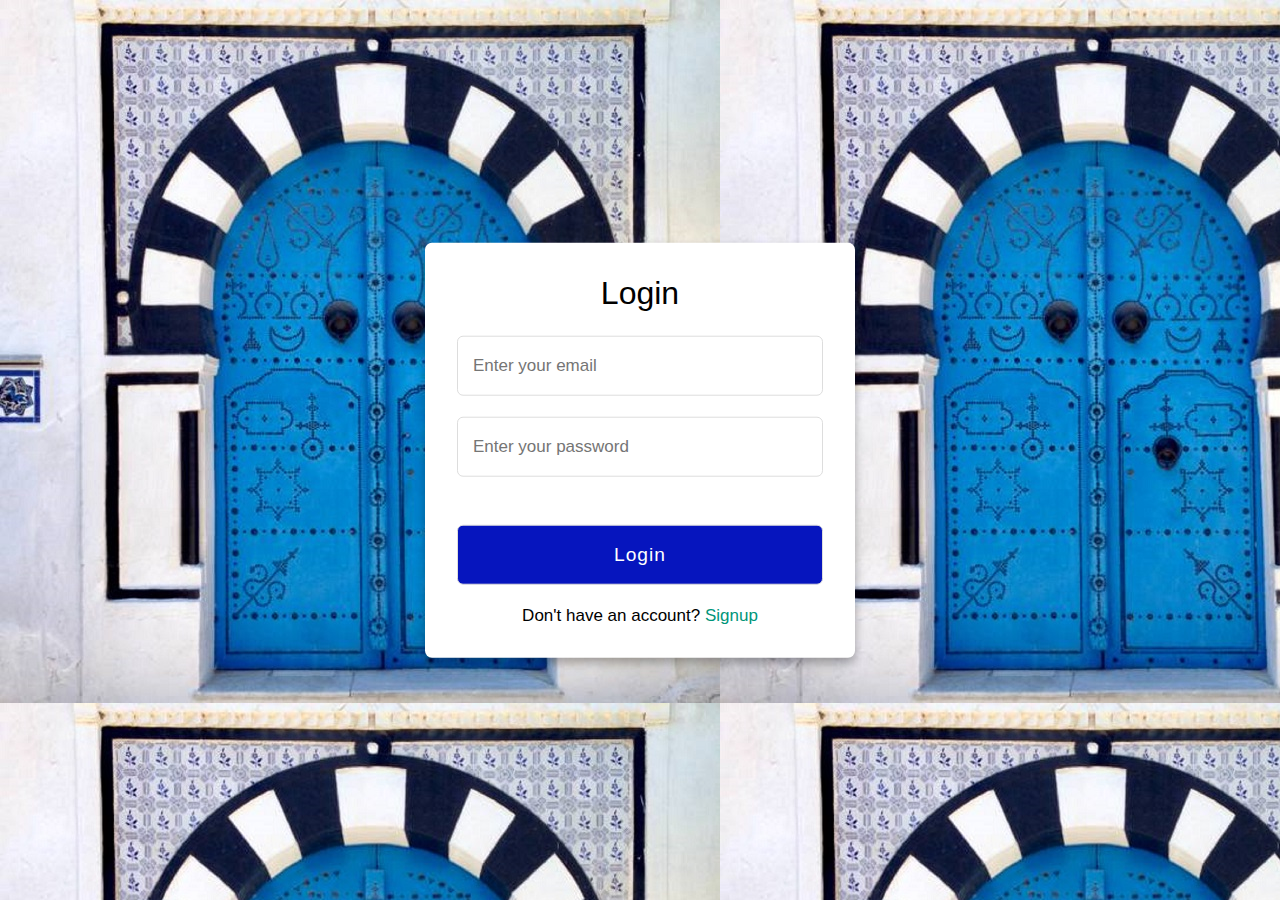
<file: index.html>
<!DOCTYPE html>

<html lang="en">
<head>
  <meta charset="UTF-8">
  <meta name="viewport" content="width=device-width, initial-scale=1.0">

  <title>No sleep</title>
  <link rel="stylesheet" href="/style.css">
  
</head>
<body>
  <div class="container">
    
    <input type="checkbox" id="check" required="">
    <div class="login form">
      <header>Login</header>
      <form action="#">
        <label for="emailSign">
        <input id="emailSign" type="text" placeholder="Enter your email" required="">
        </label>
        <label for="passwordSign">
        <input id="passwordSign" type="password" placeholder="Enter your password" required="">
      </label>
        <input type="button" class="button" id="btn2" value="Login">
      </form>
      <div class="signup">
        <span class="signup">Don't have an account?
         <label for="check">Signup</label>
        </span>
      </div>
    </div>
    <div class="registration form">
      <header>Signup</header>
      <form action="#">
        <label for="CreateEmail" >
        <input type="text" id="CreateEmail" placeholder="Enter your email" required="">
      </label>
      <label for="NewPass">
        <input type="password" id="NewPass" placeholder="Create a password" required="">
      </label>
      <label for="ConfirmPass">
        <input type="password"  id="ConfirmPass" placeholder="Confirm your password" required="">
      </label>
        <input type="button" class="button" id="btn1" value="Signup">
      </form>
      <div class="signup">
        <span class="signup">Already have an account?
         <label for="check">Login</label>
        </span>
      </div>
    </div>
  </div>
  <script src="main.js"></script>
</body>
</html>
</file>
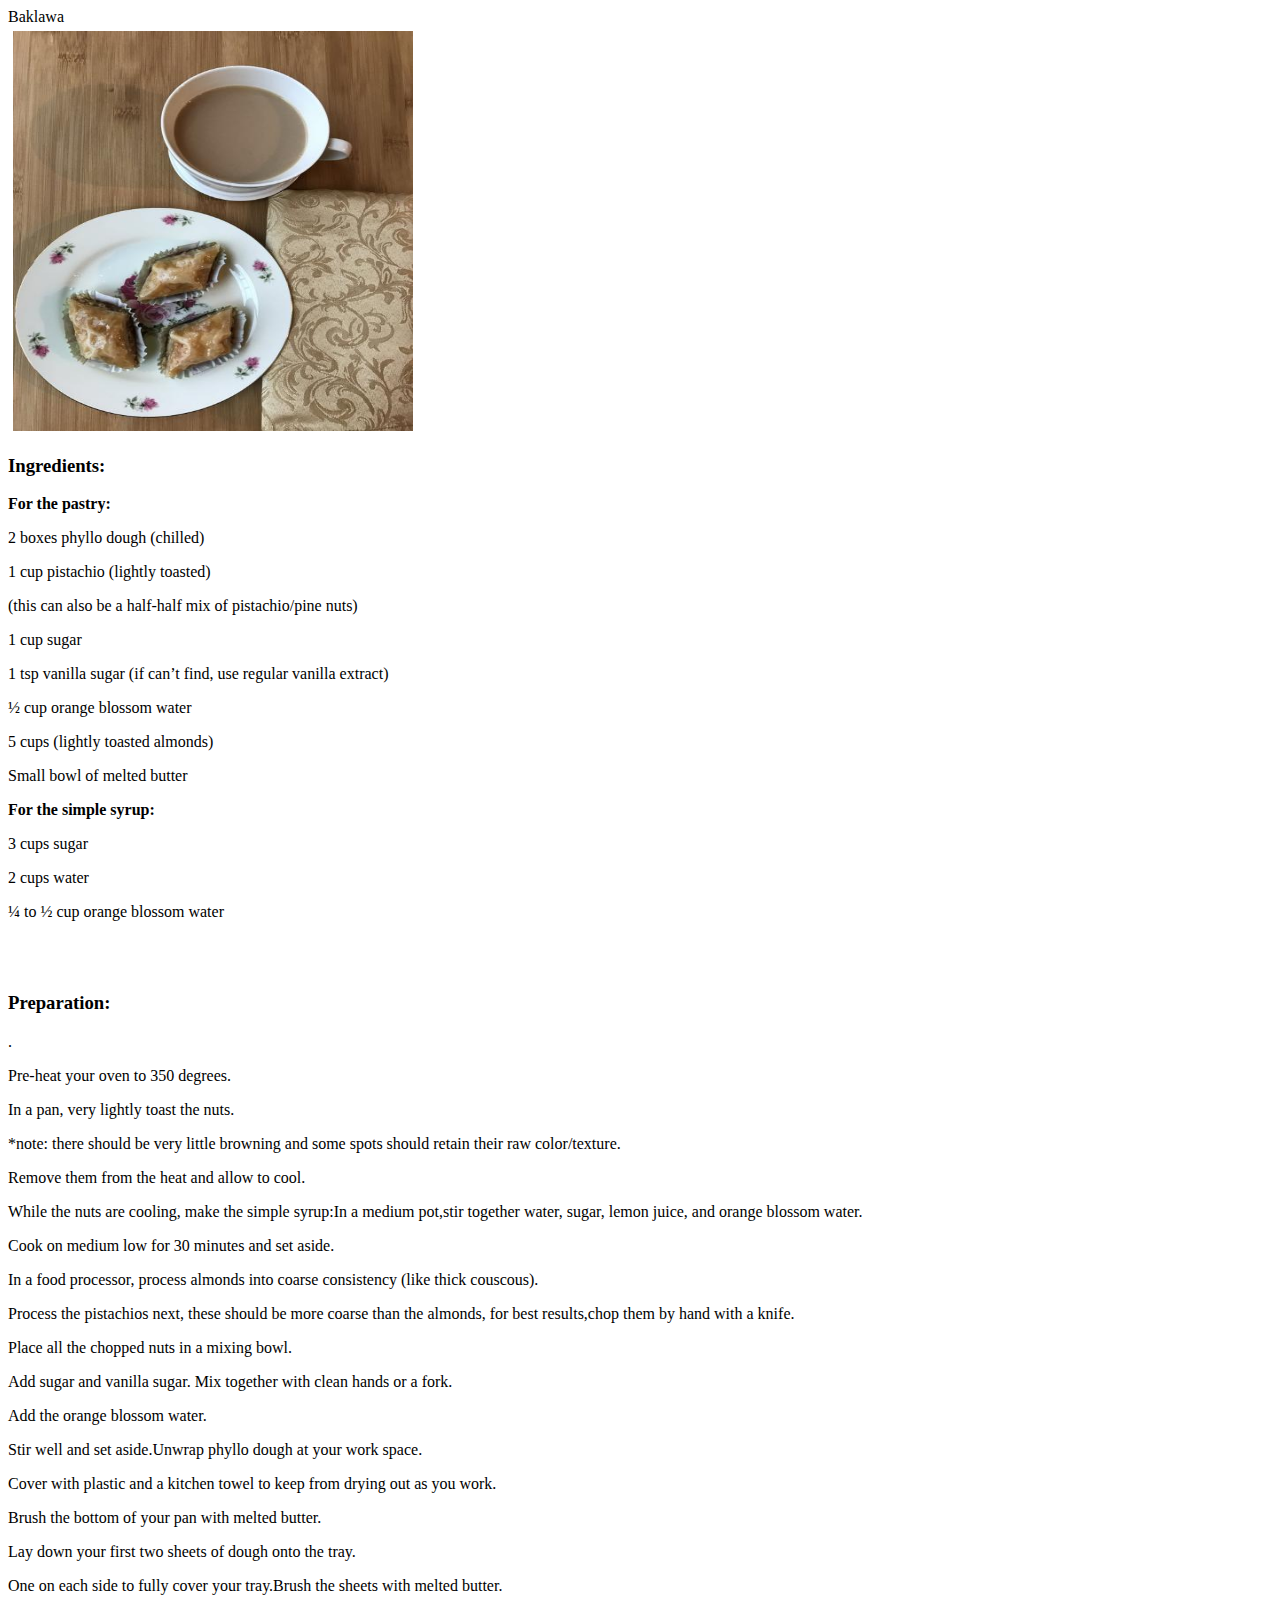
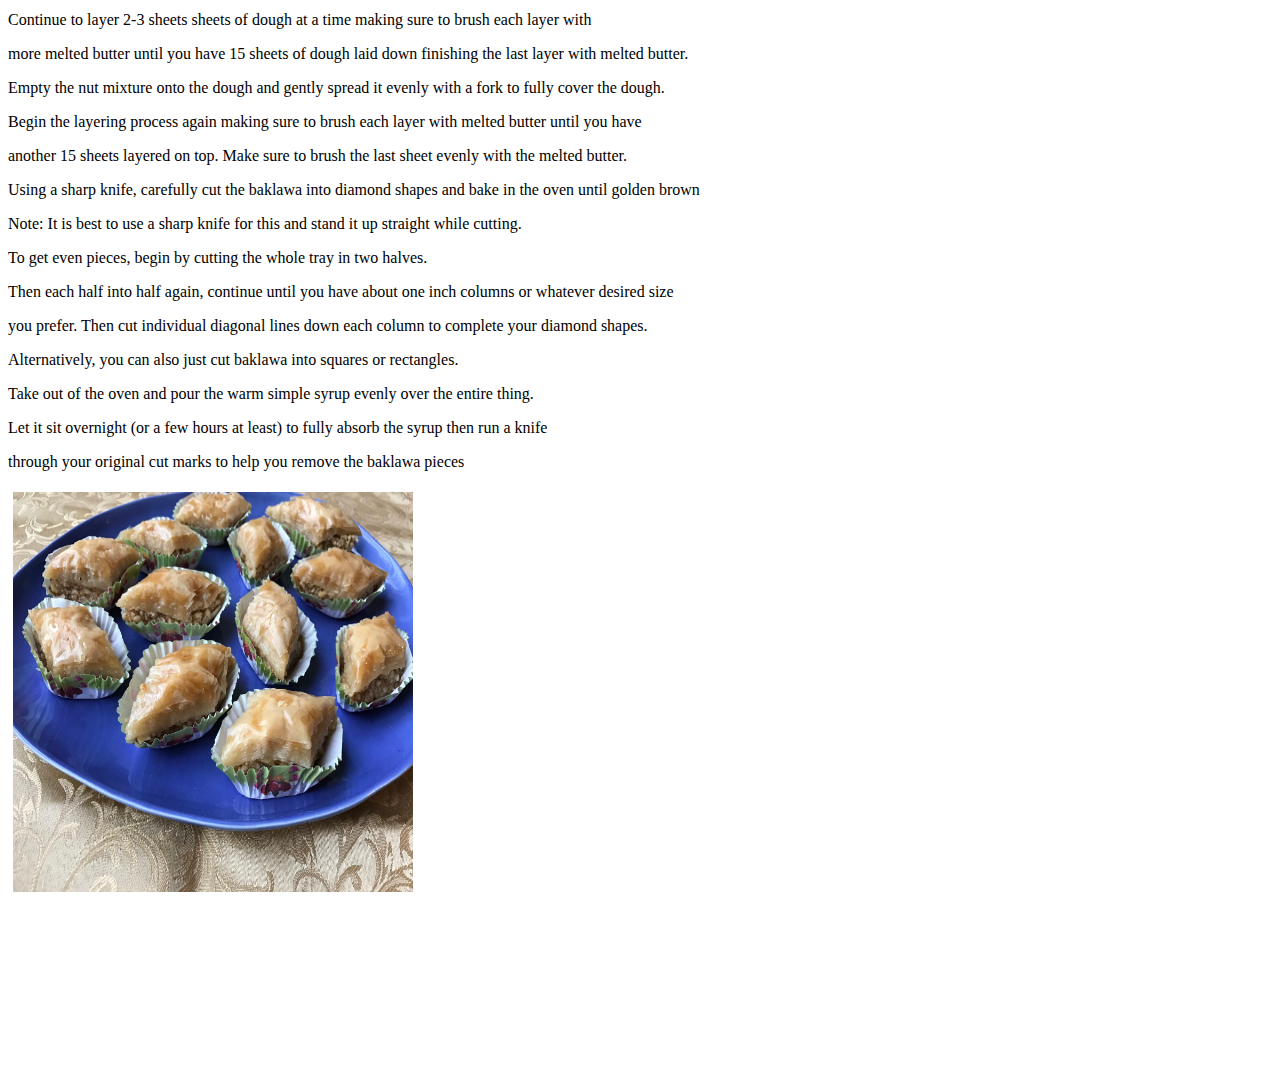
<file: BaklawaHTML.html>
<!DOCTYPE html>
<html lang="en">
<head>
    <meta charset="UTF-8">
    <meta name="Rahma" content="Tunisian Food Recepies">
    <meta name="description" content="Tunisian Food Recepies in English with videos">
    <link rel="stylesheet" href="tounsi.css">

    <title>Baklawa Space</title>
</head>
<body id="insideWindows">
    <div id="recipe-container">
        <div id="Recepie">Baklawa</div>
        <img src="/photo/baklawa.jpeg" alt="baklawa">
        <h3>Ingredients:</h3>
        <p><b>For the pastry:</b></p>
        <p>2 boxes phyllo dough (chilled)</p>
        <p>1 cup pistachio (lightly toasted)</p>
        <p>(this can also be a half-half mix of pistachio/pine nuts)</p>
        <p>1 cup sugar</p>
        <p>1 tsp vanilla sugar (if can’t find, use regular vanilla extract)</p>
        <p>½ cup orange blossom water</p>
        <p>5 cups (lightly toasted almonds)</p>
        <p>Small bowl of melted butter</p>
        <p><b>For the simple syrup:</b></p>
        <p>3 cups sugar</p>
        <p>2 cups water</p>
        <p>¼ to ½  cup orange blossom water</p>
           <br>
           <br>
        <h3>Preparation:</h3>
       .  
        <p>Pre-heat your oven to 350 degrees.</p>
        <p>In a pan, very lightly toast the nuts.</p>
        <p>*note: there should be very little browning and some spots should retain their raw color/texture.</p>
        <p>Remove them from the heat and allow to cool.</p>
        <p>While the nuts are cooling, make the simple syrup:In a medium pot,stir together water, sugar, lemon juice, and orange blossom water.</p>
        <p>Cook on medium low for 30 minutes and set aside.</p>
        <p>In a food processor, process almonds into coarse consistency (like thick couscous).</p>
        <p>Process the pistachios next, these should be more coarse than the almonds, for best results,chop them by hand with a knife.</p>
        <p>Place all the chopped nuts in a mixing bowl.</p>
        <p>Add sugar and vanilla sugar. Mix together with clean hands or a fork.</p>
        <p>Add the orange blossom water.</p>
        <p>Stir well and set aside.Unwrap phyllo dough at your work space.</p>
        <p>Cover with plastic and a kitchen towel to keep from drying out as you work.</p>
        <p>Brush the bottom of your pan with melted butter.</p>
        <p>Lay down your first two sheets of dough onto the tray.</p>
        <p>One on each side to fully cover your tray.Brush the sheets with melted butter.</p>
        <p>Continue to layer 2-3 sheets sheets of dough at a time making sure to brush each layer with</p>
        <p>more melted butter until you have 15 sheets of dough laid down finishing the last layer with melted butter.</p>
        <p>Empty the nut mixture onto the dough and gently spread it evenly with a fork to fully cover the dough.</p>
        <p>Begin the layering process again making sure to brush each layer with melted butter until you have</p>
        <p>another 15 sheets layered on top. Make sure to brush the last sheet evenly with the melted butter.</p>
        <p>Using a sharp knife, carefully cut the baklawa into diamond shapes and bake in the oven until golden brown</p>
        <p>Note: It is best to use a sharp knife for this and stand it up straight while cutting.</p>
        <p>To get even pieces, begin by cutting the whole tray in two halves.</p>
        <p>Then each half into half again, continue until you have about one inch columns or whatever desired size</p>
        <p> you prefer. Then cut individual diagonal lines down each column to complete your diamond shapes.</p>
        <p>Alternatively, you can also just cut baklawa into squares or rectangles.</p>
        <p>Take out of the oven and pour the warm simple syrup evenly over the entire thing.</p>
        <p>Let it sit overnight (or a few hours at least) to fully absorb the syrup then run a knife</p>
        <p>through your original cut marks to help you remove the baklawa pieces</p>
        <img src="/photo/baklawa2.jpeg" alt="baklawa">
        <br>
        <video src="https://youtu.be/lOCmVDW-6fw"></video>
        </div>

        </div>
    </div>
<script
src="https://code.jquery.com/jquery-3.7.1.js"
></script>
<script src="CuisineJS.js"></script>
</body>
</html>
</file>
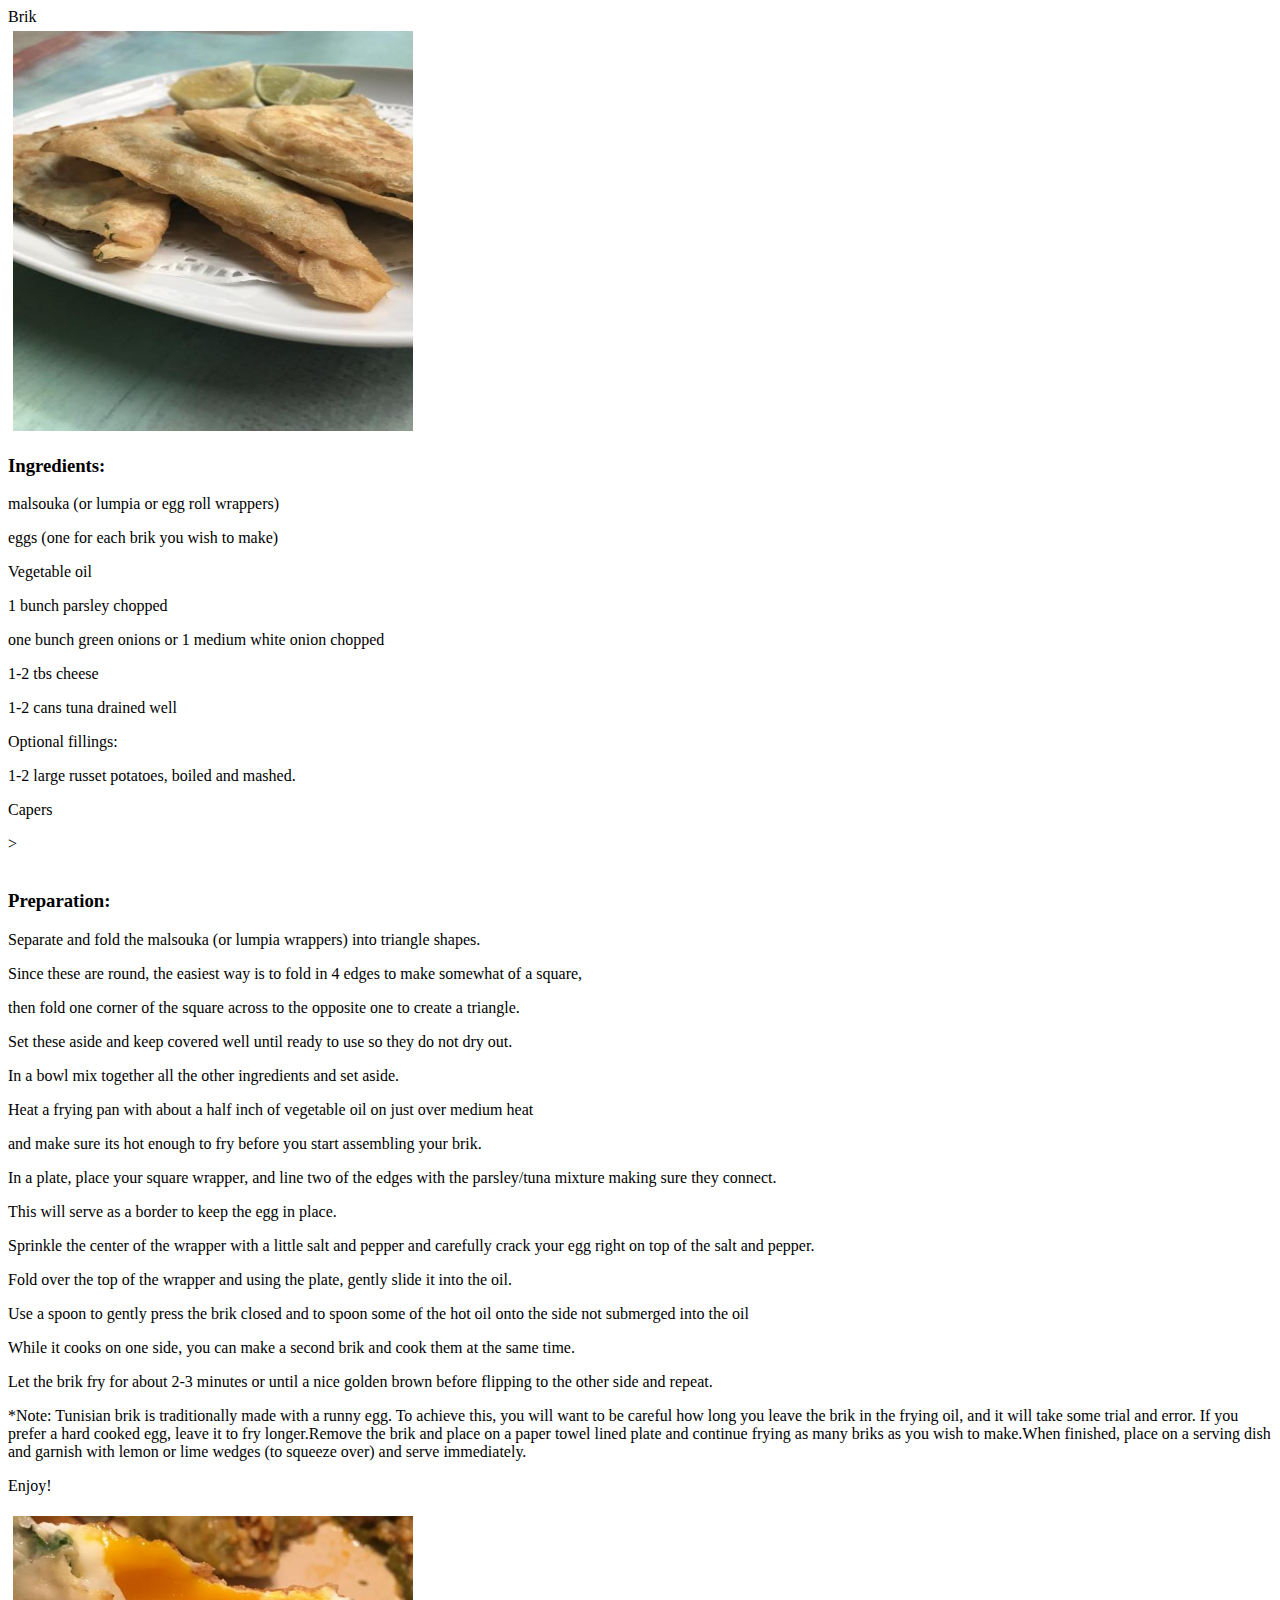
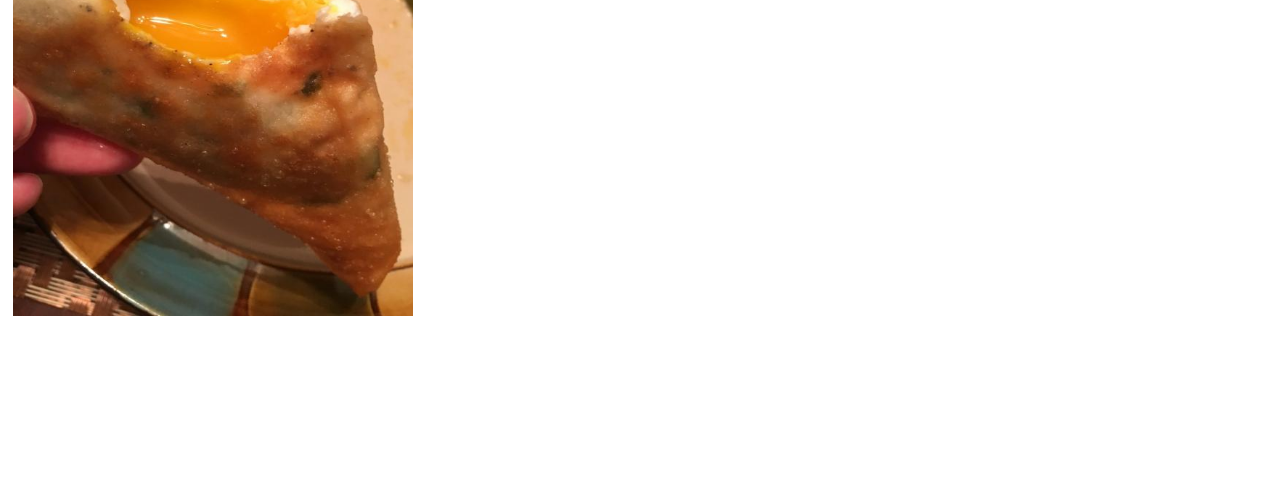
<file: BrikHTML.html>
<!DOCTYPE html>
<html lang="en">
<head>
    <meta charset="UTF-8">
    <meta name="Rahma" content="Tunisian Food Recepies">
    <meta name="description" content="Tunisian Food Recepies in English with videos">
    <link rel="stylesheet" href="tounsi.css">

    <title>Brik Space</title>
</head>
<body id="insideWindows">
    <div id="recipe-container">
        <div id="Recepie">Brik</div>
        <img src="/photo/brik.jpeg" alt="brik">
        <h3>Ingredients:</h3>
        <p>malsouka (or lumpia or egg roll wrappers)</p>
        <p>eggs (one for each brik you wish to make)</p>
        <p>Vegetable oil</p>
        <p>1 bunch parsley chopped</p>
        <p>one bunch green onions or 1 medium white onion chopped</p>
        <p>1-2 tbs cheese</p>
        <p>1-2 cans tuna drained well</p>
        <p>Optional fillings:</p>
        <p>1-2 large russet potatoes, boiled and mashed.</p>
        <p>Capers</p>>
           <br>
           <br>
        <h3>Preparation:</h3>
        <p>Separate and fold the malsouka (or lumpia wrappers) into triangle shapes.</p>
        <p>Since these are round, the easiest way is to fold in 4 edges to make somewhat of a square,</p>
        <p>then fold one corner of the square across to the opposite one to create a triangle.</p>
        <p>Set these aside and keep covered well until ready to use so they do not dry out.</p>
        <p>In a bowl mix together all the other ingredients and set aside.</p>
        <p>Heat a frying pan with about a half inch of vegetable oil on just over medium heat</p>
        <p>and make sure its hot enough to fry before you start assembling your brik.</p>
        <p>In a plate, place your square wrapper, and line two of the edges with the parsley/tuna mixture making sure they connect.</p>
        <p>This will serve as a border to keep the egg in place.</p>
        <p>Sprinkle the center of the wrapper with a little salt and pepper and carefully crack your egg right on top of the salt and pepper.</p>
        <p>Fold over the top of the wrapper and using the plate, gently slide it into the oil.</p>
        <p>Use a spoon to gently press the brik closed and to spoon some of the hot oil onto the side not submerged into the oil</p>
        <p>While it cooks on one side, you can make a second brik and cook them at the same time.</p>
        <p>Let the brik fry for about 2-3 minutes or until a nice golden brown before flipping to the other side and repeat.</p>
        <p>*Note: Tunisian brik is traditionally made with a runny egg. To achieve this, you will want to be careful how long you leave the brik in the frying oil, and it will take some trial and error. If you prefer a hard cooked egg, leave it to fry longer.Remove the brik and place on a paper towel lined plate and continue frying as many briks as you wish to make.When finished, place on a serving dish and garnish with lemon or lime wedges (to squeeze over) and serve immediately.</p>
        <p>Enjoy!</p>
        <img src="/photo/brik2.jpeg" alt="mloukhia">
        <br>
        <video src="https://youtu.be/OV9EgaE80O8"></video>
        </div>

        </div>
    </div>
<script
src="https://code.jquery.com/jquery-3.7.1.js"
></script>
<script src="CuisineJS.js"></script>
</body>
</html>
</file>
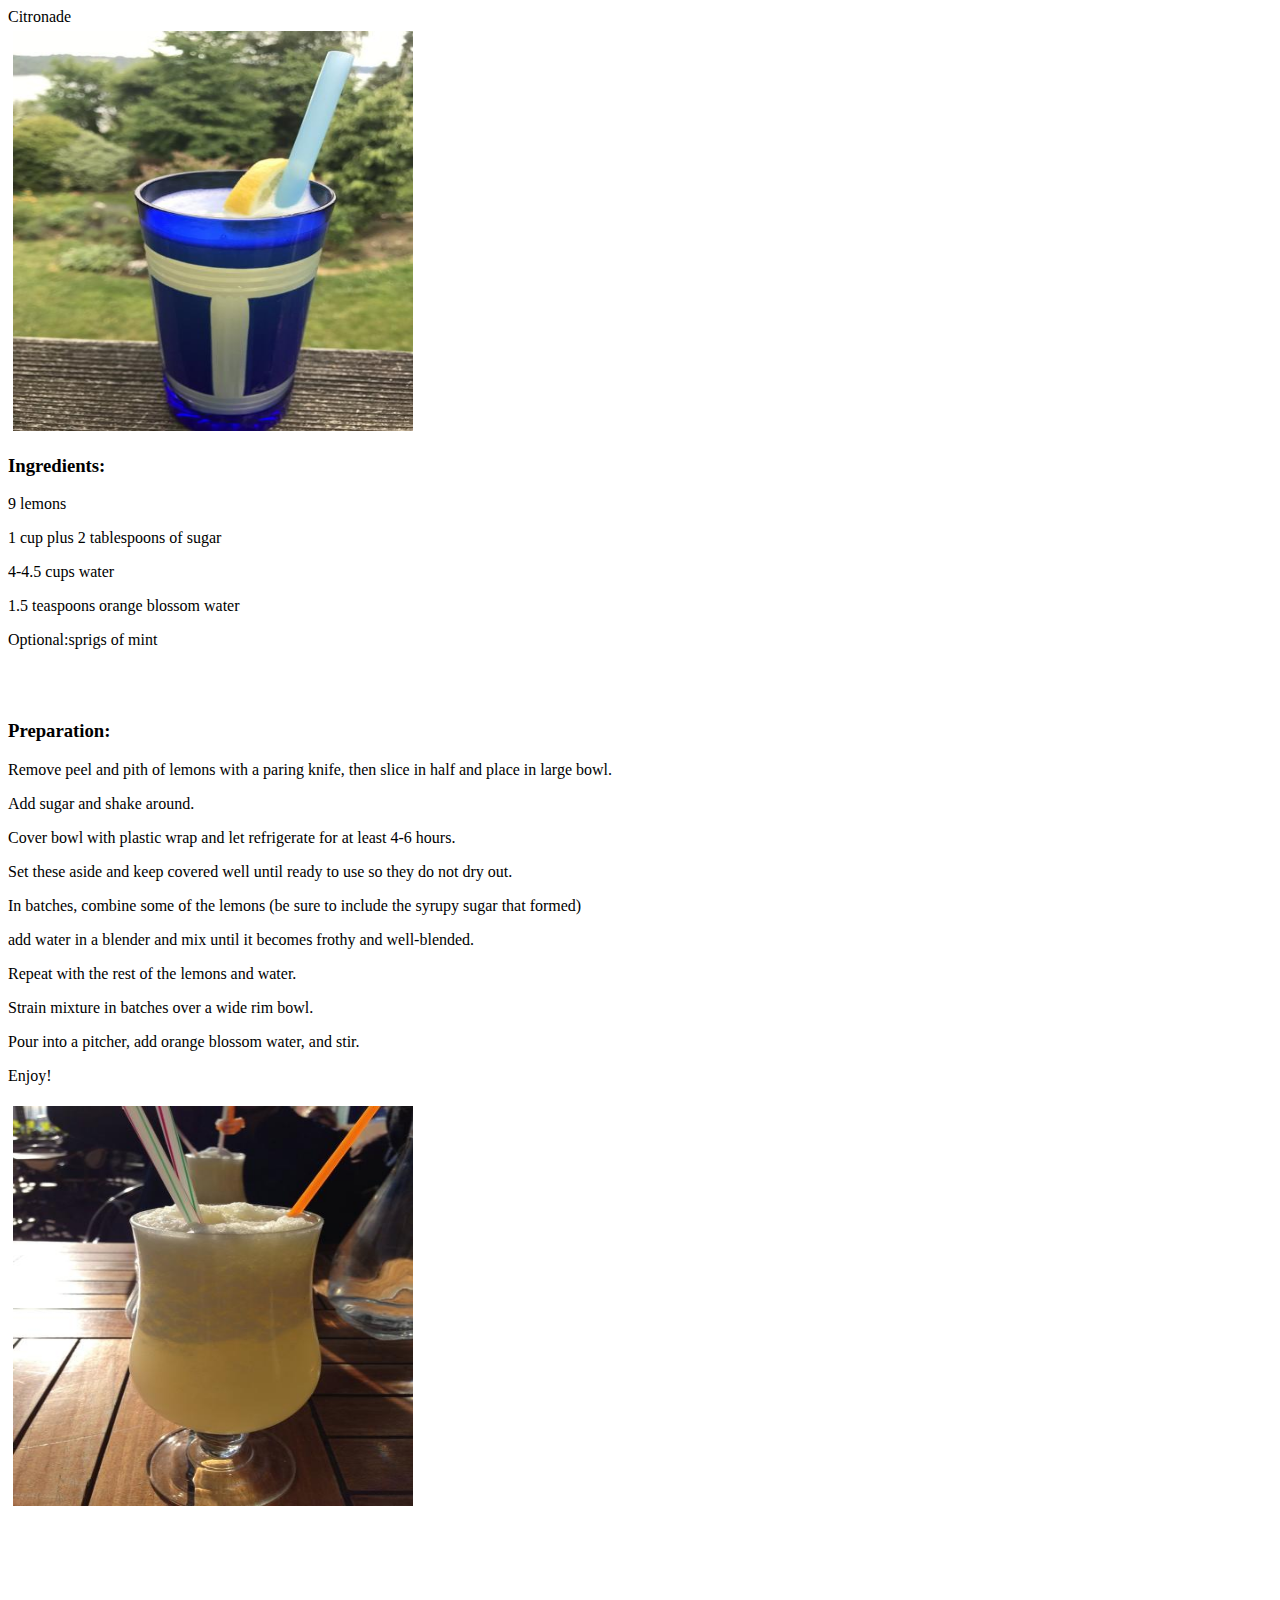
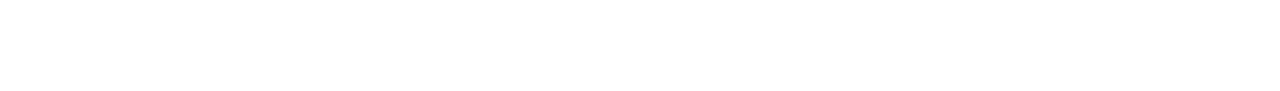
<file: CitronadeHTML.html>
<!DOCTYPE html>
<html lang="en">
<head>
    <meta charset="UTF-8">
    <meta name="Rahma" content="Tunisian Food Recepies">
    <meta name="description" content="Tunisian Food Recepies in English with videos">
    <link rel="stylesheet" href="tounsi.css">

    <title>Citronade Space</title>
</head>
<body id="insideWindows">
    <div id="recipe-container">
        <div id="Recepie">Citronade</div>
        <img src="/photo/citronade.jpeg" alt="citronade">
        <h3>Ingredients:</h3>
         <p>9 lemons</p>
        <p>1 cup plus 2 tablespoons of sugar</p>
        <p>4-4.5 cups water</p>
        <p>1.5 teaspoons orange blossom water</p>
        <p>Optional:sprigs of mint</p>
           <br>
           <br>
        <h3>Preparation:</h3>
        <p>Remove peel and pith of lemons with a paring knife, then slice in half and place in large bowl.</p>
        <p>Add sugar and shake around.</p>
        <p>Cover bowl with plastic wrap and let refrigerate for at least 4-6 hours.</p>
        <p>Set these aside and keep covered well until ready to use so they do not dry out.</p>
        <p>In batches, combine some of the lemons (be sure to include the syrupy sugar that formed)</p>
        <p>add water in a blender and mix until it becomes frothy and well-blended.</p>
        <p>Repeat with the rest of the lemons and water.</p>
        <p>Strain mixture in batches over a wide rim bowl.</p>
        <p>Pour into a pitcher, add orange blossom water, and stir.</p>
        <p>Enjoy!</p>
        <img src="/photo/citronade2.jpeg" alt="citronade">
        <br>
        <video src="https://youtu.be/NE0SXp5BMgA"></video>
        </div>

        </div>
    </div>
<script
src="https://code.jquery.com/jquery-3.7.1.js"
></script>
<script src="CuisineJS.js"></script>
</body>
</html>
</file>
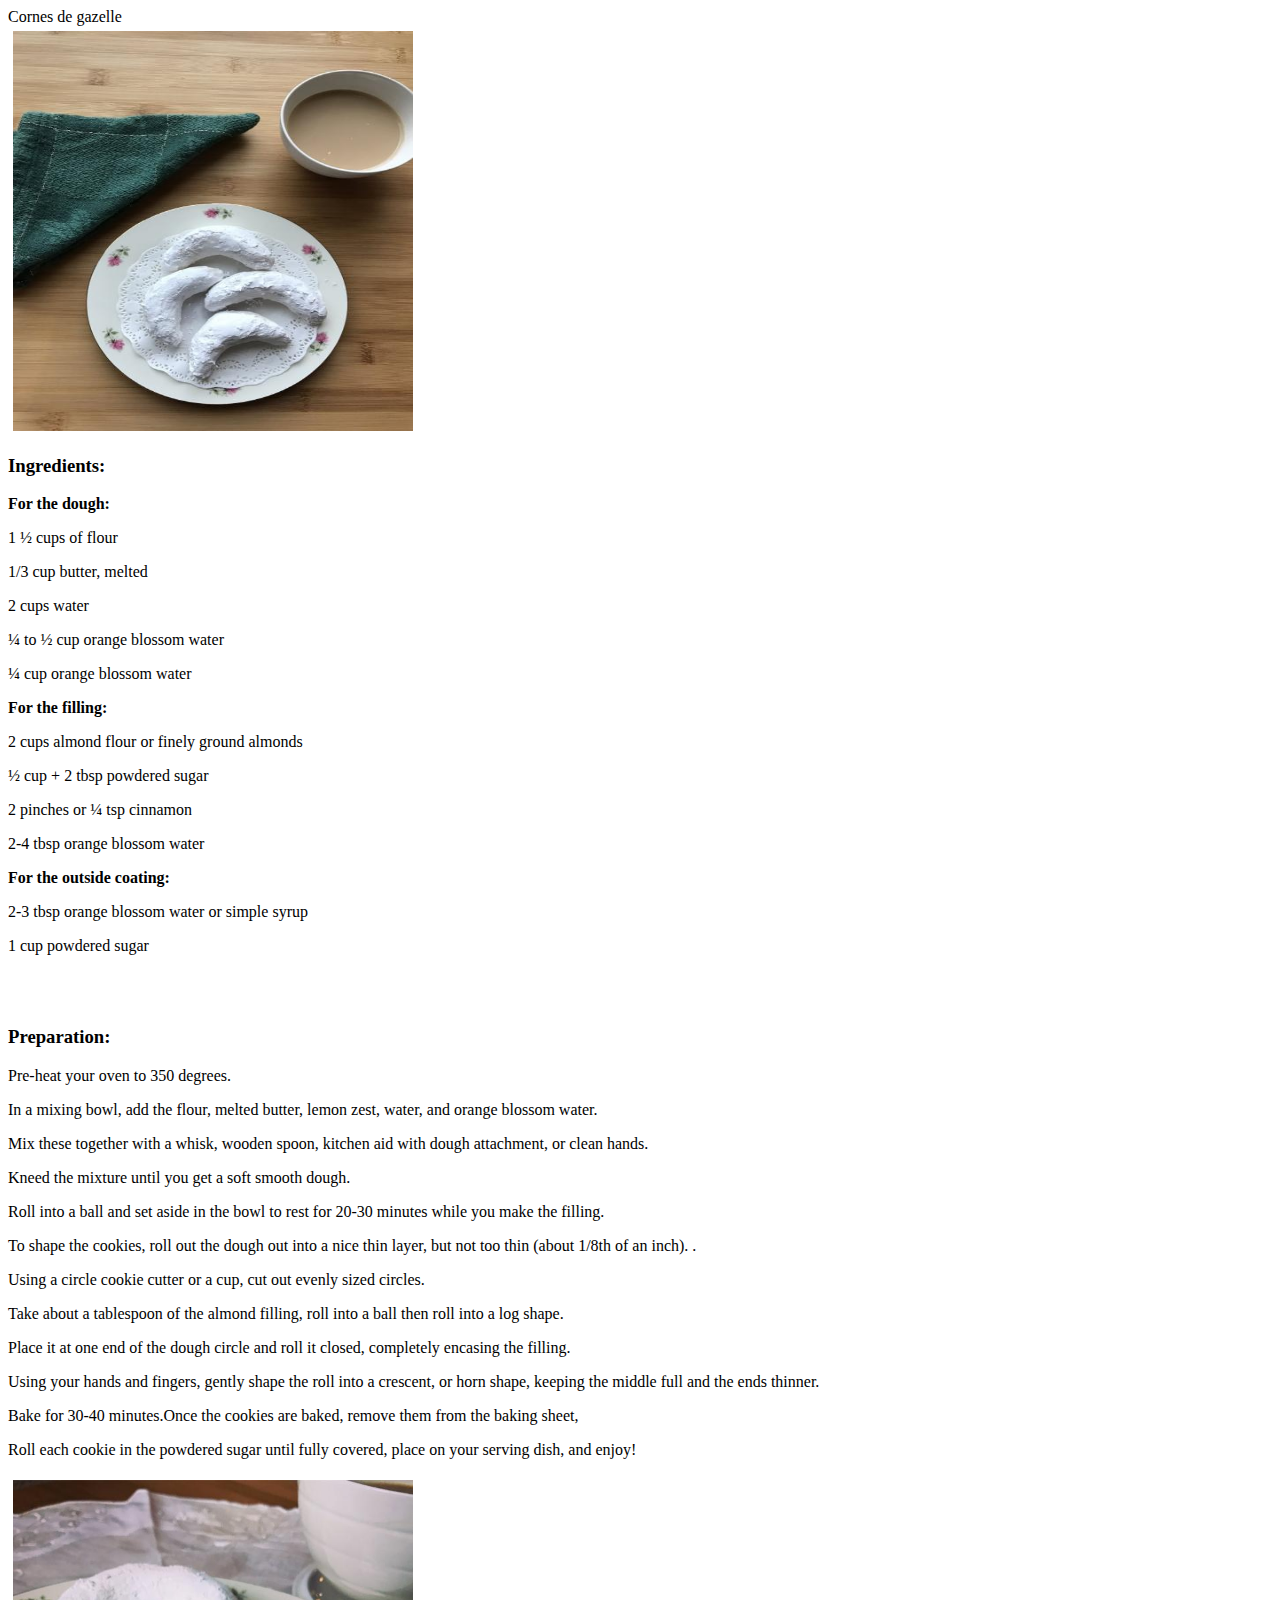
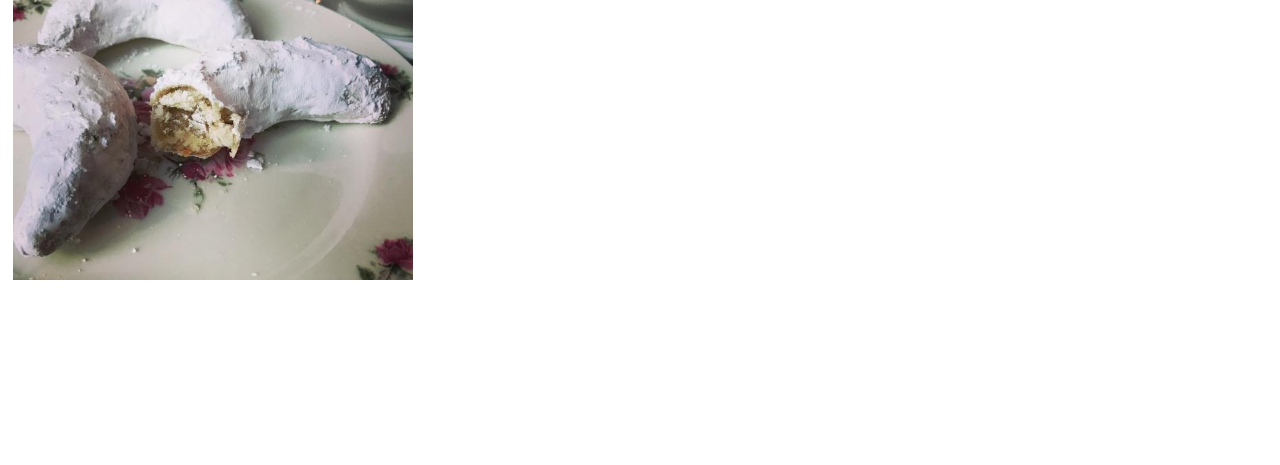
<file: CornesGazelleHTML.html>
<!DOCTYPE html>
<html lang="en">
<head>
    <meta charset="UTF-8">
    <meta name="Rahma" content="Tunisian Food Recepies">
    <meta name="description" content="Tunisian Food Recepies in English with videos">
    <link rel="stylesheet" href="tounsi.css">

    <title>Cornes de gazelle</title>
</head>
<body id="insideWindows">
    <div id="recipe-container">
        <div id="Recepie">Cornes de gazelle</div>
        <img src="/photo/cornesGazelle.jpeg" alt="cornesGazelle">
        <h3>Ingredients:</h3>
        <p><b>For the dough:</b></p>
        <p>1 ½ cups of flour</p>
        <p>1/3 cup butter, melted</p>
        <p>2 cups water</p>
        <p>¼ to ½  cup orange blossom water</p>
        <p>¼ cup orange blossom water</p>
        <p><b>For the filling:</b></p>
        <p>2 cups almond flour or finely ground almonds</p>
        <p>½ cup + 2 tbsp powdered sugar</p>
        <p>2 pinches or ¼ tsp cinnamon</p>
        <p>2-4 tbsp orange blossom water</p>
        <p><b>For the outside coating:</b></p>
        <p>2-3 tbsp orange blossom water or simple syrup</p>
        <p>1 cup powdered sugar</p>
           <br>
           <br>
        <h3>Preparation:</h3>
        <p>Pre-heat your oven to 350 degrees.</p>
        <p>In a mixing bowl, add the flour, melted butter, lemon zest, water, and orange blossom water.</p>
        <p>Mix these together with a whisk, wooden spoon, kitchen aid with dough attachment, or clean hands.</p>
        <p>Kneed the mixture until you get a soft smooth dough.</p>
        <p>Roll into a ball and set aside in the bowl to rest for 20-30 minutes while you make the filling.</p>
        <p>To shape the cookies, roll out the dough out into a nice thin layer, but not too thin (about 1/8th of an inch). .</p>
        <p>Using a circle cookie cutter or a cup, cut out evenly sized circles.</p>
        <p>Take about a tablespoon of the almond filling, roll into a ball then roll into a log shape.</p>
        <p>Place it at one end of the dough circle and roll it closed, completely encasing the filling.</p>
        <p>Using your hands and fingers, gently shape the roll into a crescent, or horn shape, keeping the middle full and the ends thinner.</p>
        <p>Bake for 30-40 minutes.Once the cookies are baked, remove them from the baking sheet,</p>
        <p>Roll each cookie in the powdered sugar until fully covered, place on your serving dish, and enjoy!</p>
        <img src="/photo/cornesGazelle2.jpeg" alt="cornesGazelle">
        <br>
        <video src="https://youtu.be/KVnfEBh-rUk"></video>
        </div>

        </div>
    </div>
<script
src="https://code.jquery.com/jquery-3.7.1.js"
></script>
<script src="CuisineJS.js"></script>
</body>
</html>
</file>
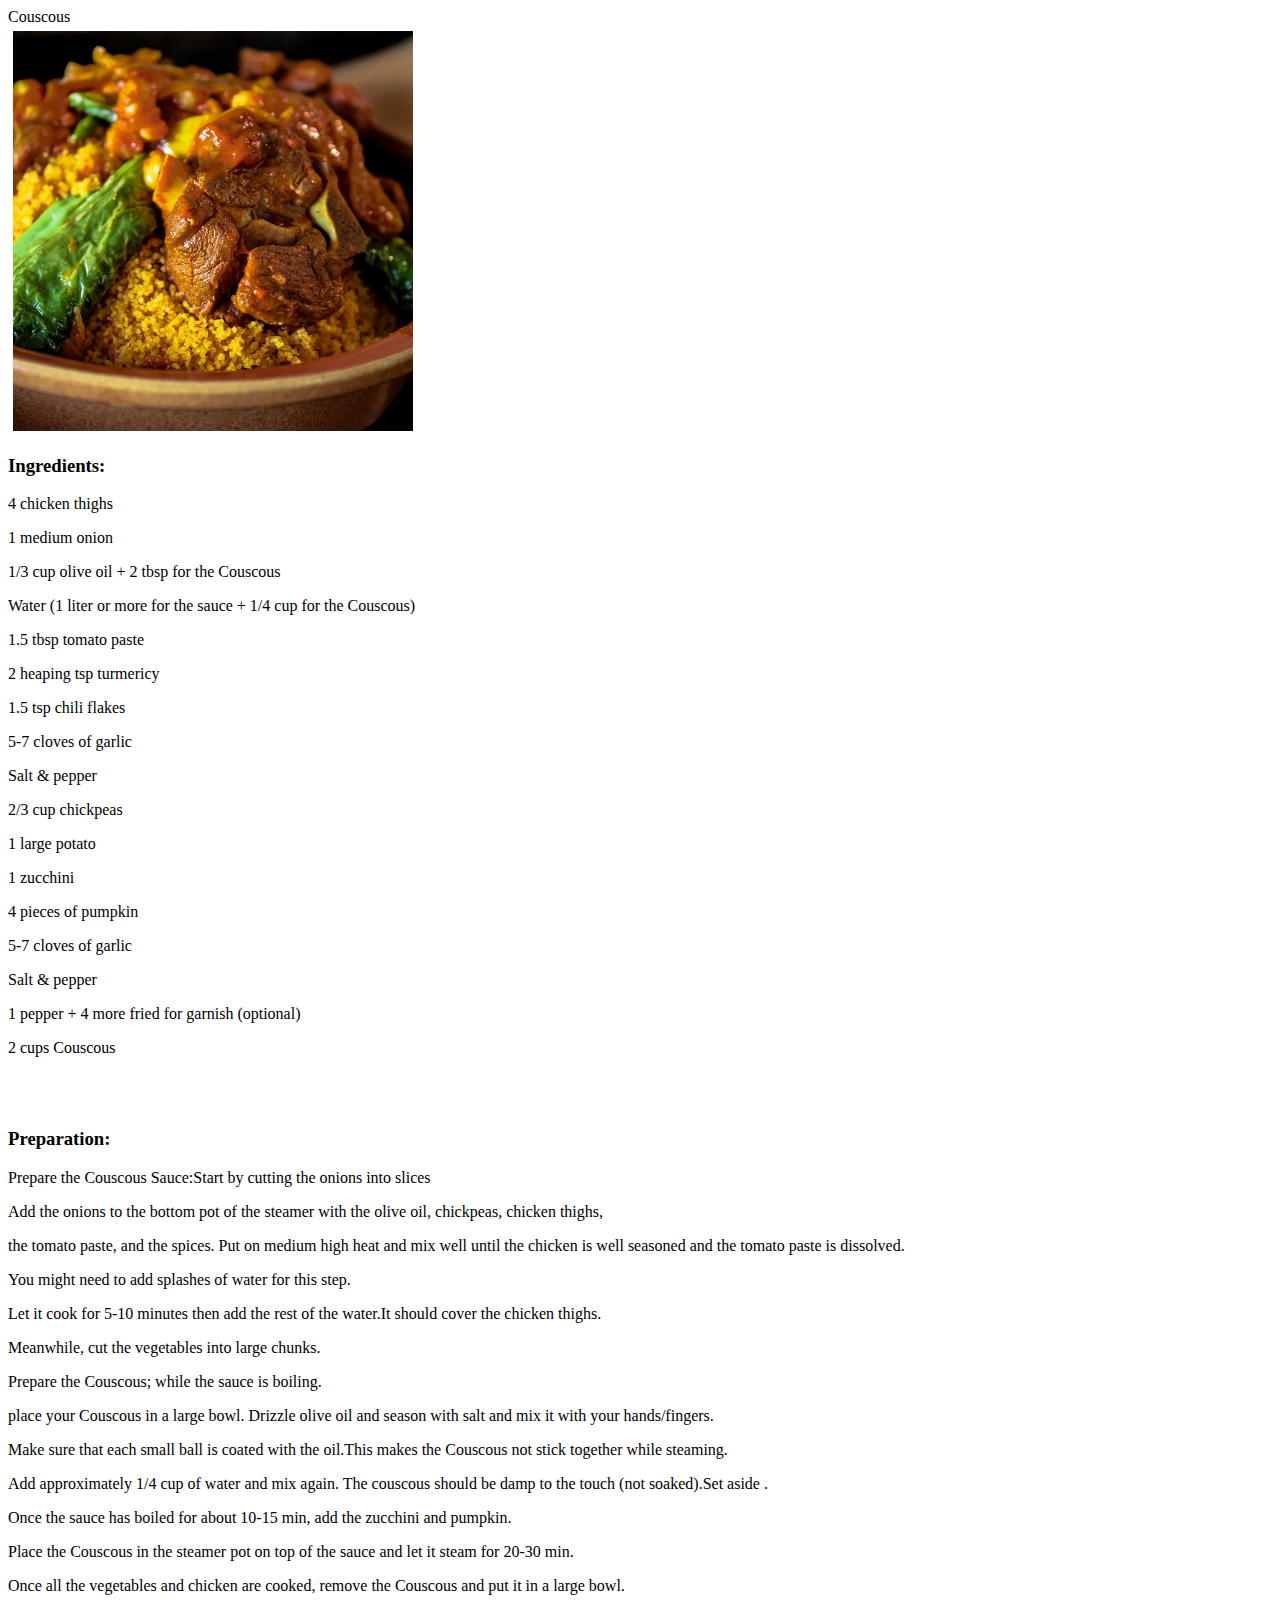
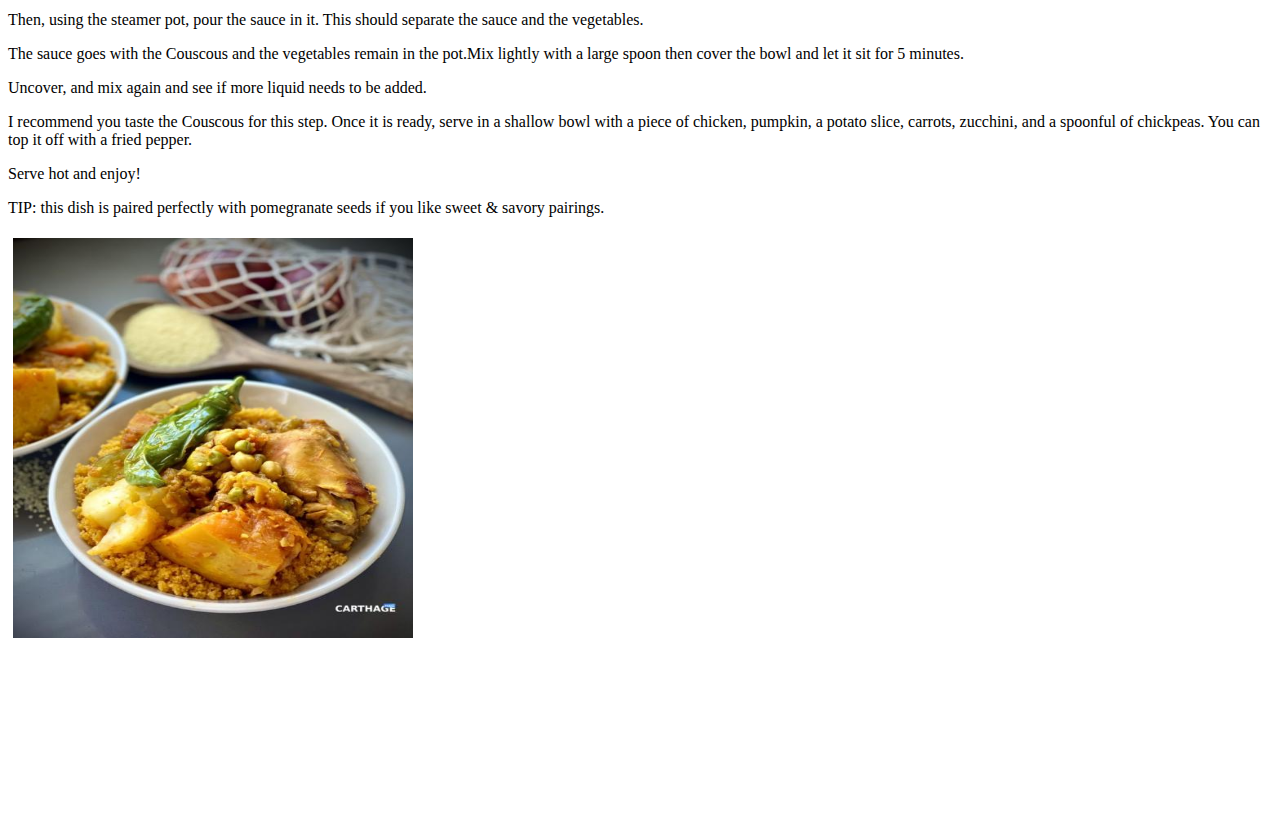
<file: CouscousHTML.html>
<!DOCTYPE html>
<html lang="en">
<head>
    <meta charset="UTF-8">
    <meta name="Rahma" content="Tunisian Food Recepies">
    <meta name="description" content="Tunisian Food Recepies in English with videos">
    <link rel="stylesheet" href="tounsi.css">

    <title>Couscous Space</title>
</head>
<body id="insideWindows">
    <div id="recipe-container">
        <div id="Recepie">Couscous</div>
        <img src="/photo/Couscous2.jpeg" alt="couscous">
        <h3>Ingredients:</h3>
        <p>4 chicken thighs</p>
        <p>1 medium onion</p>
        <p>1/3 cup olive oil + 2 tbsp for the Couscous</p>
        <p>Water (1 liter or more for the sauce + 1/4 cup for the Couscous)</p>
        <p>1.5 tbsp tomato paste</p>
        <p>2 heaping tsp turmericy</p>
        <p>1.5 tsp chili flakes</p>
        <p>5-7 cloves of garlic</p>
        <p>Salt & pepper</p>
        <p>2/3 cup chickpeas</p>
        <p>1 large potato</p>
        <p>1 zucchini</p>
        <p>4 pieces of pumpkin</p>
        <p>5-7 cloves of garlic</p>
        <p>Salt & pepper</p>
        <p>1 pepper + 4 more fried for garnish (optional)</p>
        <p>2 cups Couscous</p>
           <br>
           <br>
        <h3>Preparation:</h3>
        <p>Prepare the Couscous Sauce:Start by cutting the onions into slices</p>
        <p>Add the onions to the bottom pot of the steamer with the olive oil, chickpeas, chicken thighs,</p>
        <p>the tomato paste, and the spices. Put on medium high heat and mix well until the chicken is well seasoned and the tomato paste is dissolved.</p>
        <p>You might need to add splashes of water for this step.</p>
        <p>Let it cook for 5-10 minutes then add the rest of the water.It should cover the chicken thighs.</p>
        <p>Meanwhile, cut the vegetables into large chunks.</p>
        <p>Prepare the Couscous; while the sauce is boiling.</p>
        <p>place your Couscous in a large bowl. Drizzle olive oil and season with salt and mix it with your hands/fingers.</p>
        <p>Make sure that each small ball is coated with the oil.This makes the Couscous not stick together while steaming.</p>
        <p>Add approximately 1/4 cup of water and mix again. The couscous should be damp to the touch (not soaked).Set aside .</p>
        <p>Once the sauce has boiled for about 10-15 min, add the zucchini and pumpkin.</p>
        <p>Place the Couscous in the steamer pot on top of the sauce and let it steam for 20-30 min.</p>
        <p>Once all the vegetables and chicken are cooked, remove the Couscous and put it in a large bowl.</p>
        <p>Then, using the steamer pot, pour the sauce in it. This should separate the sauce and the vegetables.</p>
        <p>The sauce goes with the Couscous and the vegetables remain in the pot.Mix lightly with a large spoon then cover the bowl and let it sit for 5 minutes.</p>
        <p>Uncover, and mix again and see if more liquid needs to be added.</p>
        <p>I recommend you taste the Couscous for this step. Once it is ready, serve in a shallow bowl with a piece of chicken, pumpkin, a potato slice, carrots, zucchini, and a spoonful of chickpeas. You can top it off with a fried pepper.</p>
        <p>Serve hot and enjoy!</p>
        <p>TIP: this dish is paired perfectly with pomegranate seeds if you like sweet & savory pairings.</p>
        <img src="/photo/Couscous.jpeg" alt="couscous">
        <br>
        <video src="https://youtu.be/_cK7o7zvWWo"></video>
        </div>

        </div>
    </div>
<script
src="https://code.jquery.com/jquery-3.7.1.js"
></script>
<script src="CuisineJS.js"></script>
</body>
</html>
</file>
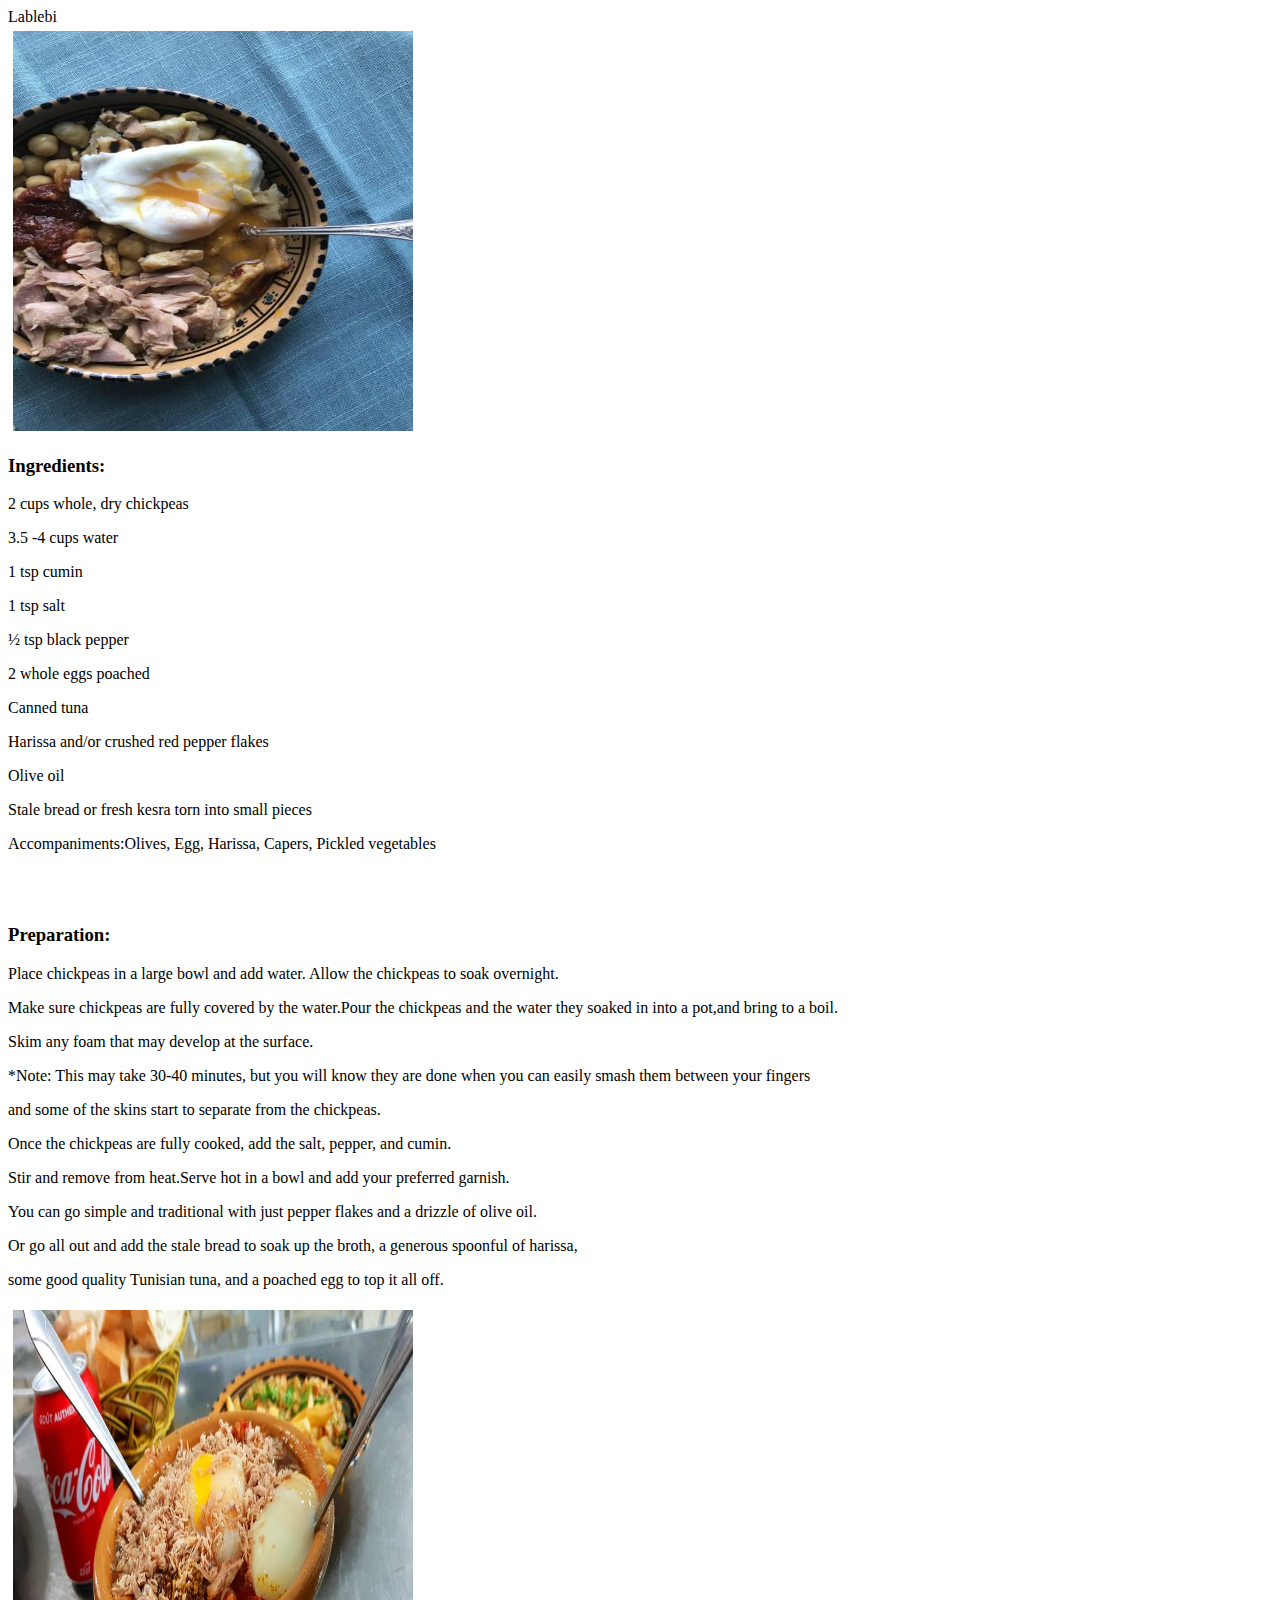
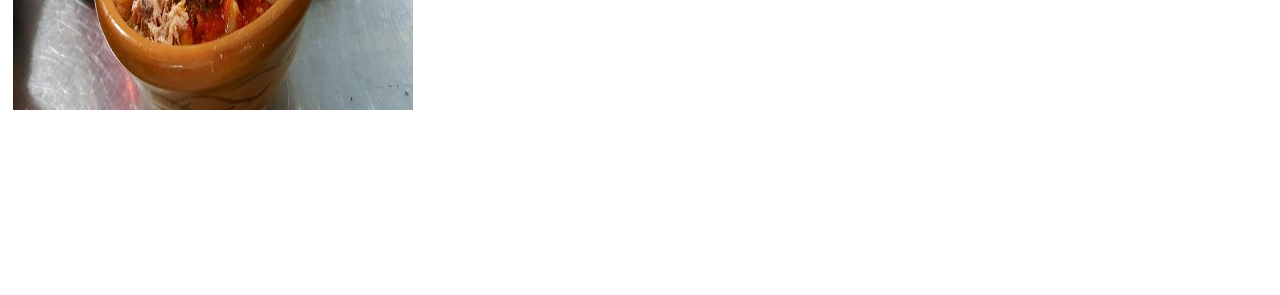
<file: LablebiHTML.html>
<!DOCTYPE html>
<html lang="en">
<head>
    <meta charset="UTF-8">
    <meta name="Rahma" content="Tunisian Food Recepies">
    <meta name="description" content="Tunisian Food Recepies in English with videos">
    <link rel="stylesheet" href="tounsi.css">

    <title>Lablebi Space</title>
</head>
<body id="insideWindows">
    <div id="recipe-container">
        <div id="Recepie">Lablebi</div>
        <img src="/photo/Lablebi.jpeg" alt="lablebi">
        <h3>Ingredients:</h3>
        <p>2 cups whole, dry chickpeas</p>
        <p>3.5 -4 cups water</p>
        <p>1 tsp cumin</p>
        <p>1 tsp salt</p>
        <p>½ tsp black pepper</p>
        <p>2 whole eggs poached</p>
        <p>Canned tuna</p>
        <p>Harissa and/or crushed red pepper flakes</p>
        <p>Olive oil</p>
        <p>Stale bread or fresh kesra torn into small pieces</p>
        <p>Accompaniments:Olives, Egg, Harissa, Capers, Pickled vegetables</p>
           <br>
           <br>
        <h3>Preparation:</h3>
        <p>Place chickpeas in a large bowl and add water. Allow the chickpeas to soak overnight.</p>
        <p>Make sure chickpeas are fully covered by the water.Pour the chickpeas and the water they soaked in into a pot,and bring to a boil.</p>
        <p>Skim any foam that may develop at the surface.</p>
        <p>*Note: This may take 30-40 minutes, but you will know they are done when you can easily smash them between your fingers</p>
        <p>and some of the skins start to separate from the chickpeas.</p>
        <p>Once the chickpeas are fully cooked, add the salt, pepper, and cumin.</p>
        <p>Stir and remove from heat.Serve hot in a bowl and add your preferred garnish.</p>
        <p>You can go simple and traditional with just pepper flakes and a drizzle of olive oil.</p>
        <p>Or go all out and add the stale bread to soak up the broth, a generous spoonful of harissa,</p>
        <p>some good quality Tunisian tuna, and a poached egg to top it all off.</p>
        <img src="/photo/Lablebi3.jpeg" alt="mloukhia">
        <br>
        <video src="https://youtu.be/wb8FK8g3SRk"></video>
        </div>

        </div>
    </div>
<script
src="https://code.jquery.com/jquery-3.7.1.js"
></script>
<script src="CuisineJS.js"></script>
</body>
</html>
</file>
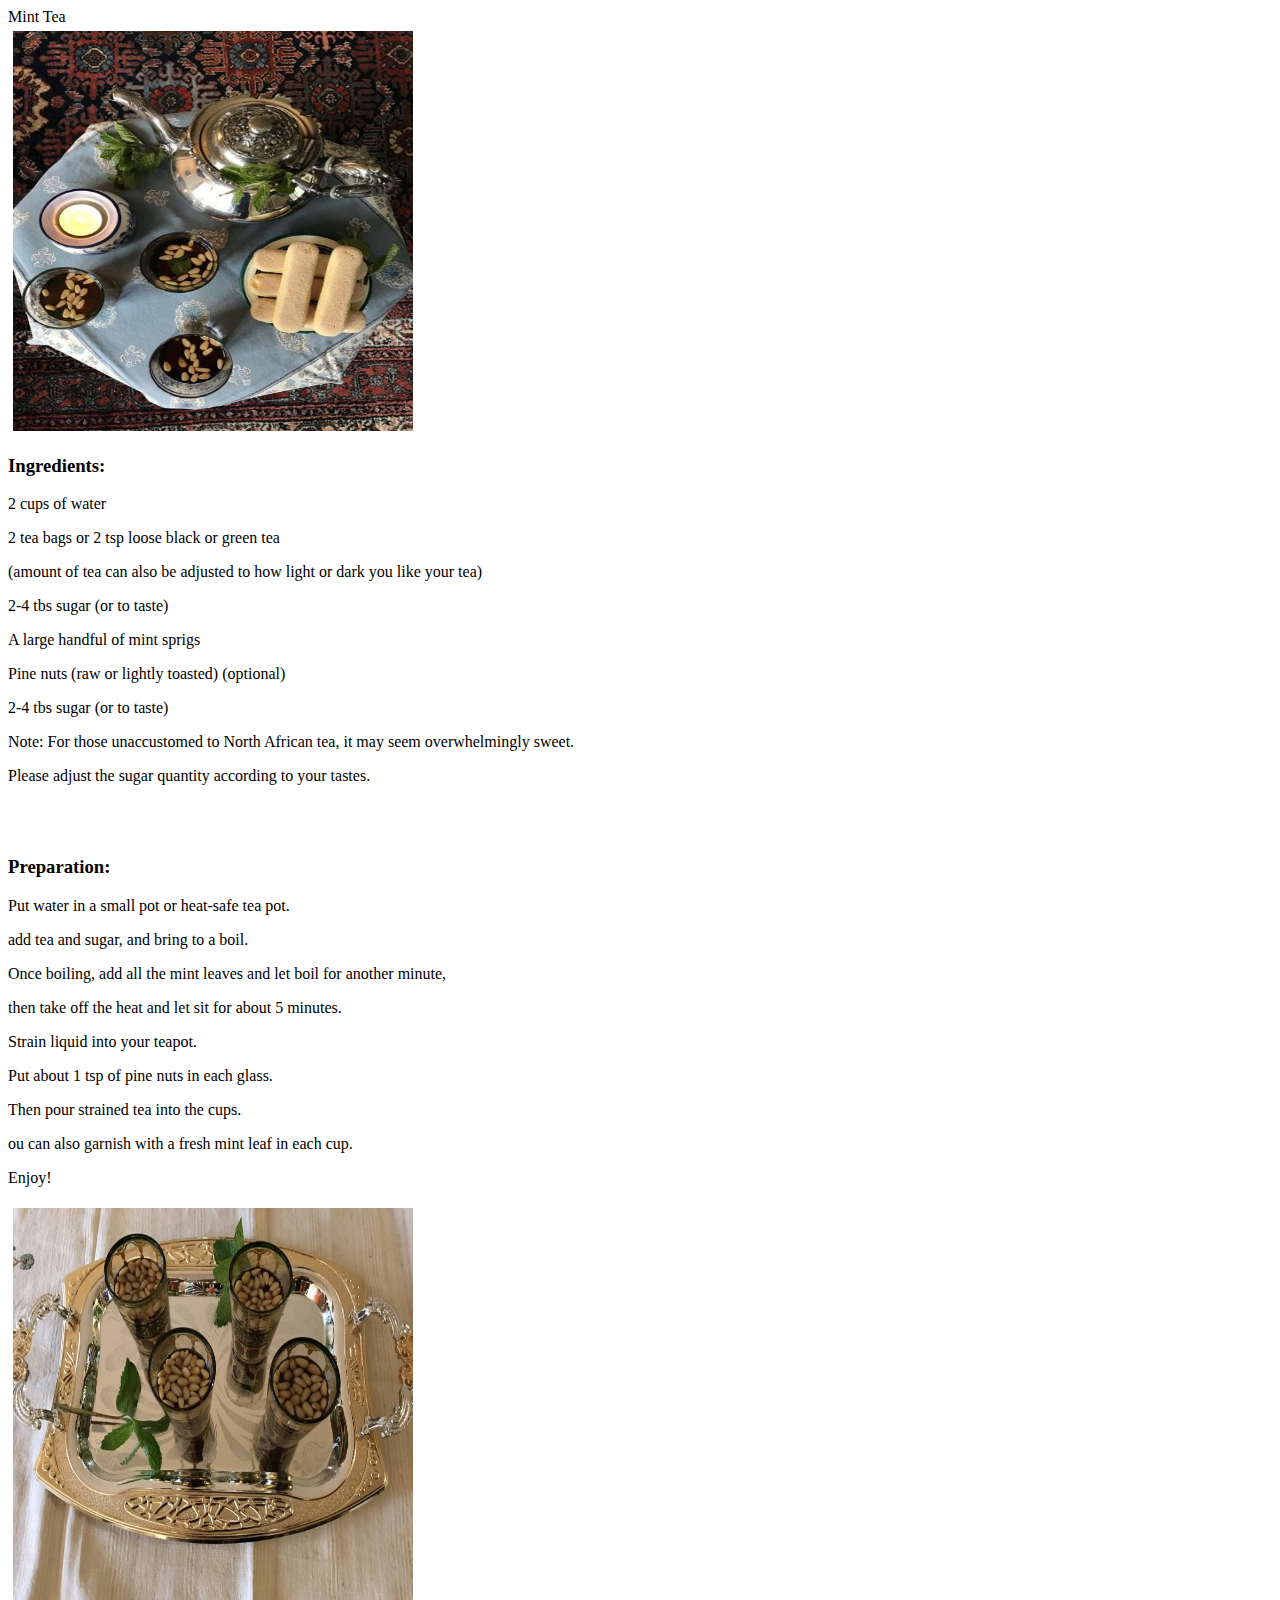
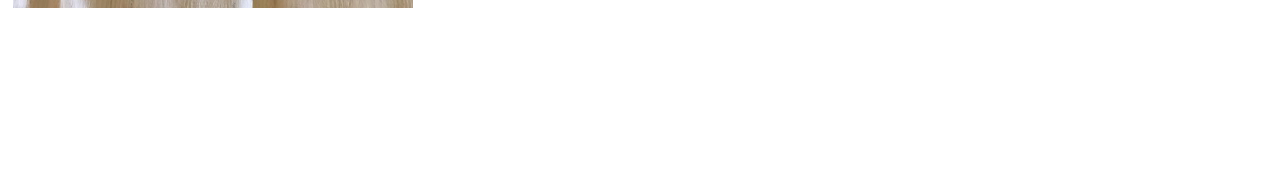
<file: MintTeaHTML.html>
<!DOCTYPE html>
<html lang="en">
<head>
    <meta charset="UTF-8">
    <meta name="Rahma" content="Tunisian Food Recepies">
    <meta name="description" content="Tunisian Food Recepies in English with videos">
    <link rel="stylesheet" href="tounsi.css">

    <title>Mint Tea Space</title>
</head>
<body id="insideWindows">
    <div id="recipe-container">
        <div id="Recepie">Mint Tea</div>
        <img src="/photo/mintTea.jpeg" alt="mintTea">
        <h3>Ingredients:</h3>
        <p>2 cups of water</p>
        <p>2 tea bags or 2 tsp loose black or green tea</p>
        <p>(amount of tea can also be adjusted to how light or dark you like your tea)</p>
        <p>2-4 tbs sugar (or to taste)</p>
        <p>A large handful of mint sprigs</p>
        <p>Pine nuts (raw or lightly toasted) (optional)</p>
        <p>2-4 tbs sugar (or to taste)</p>
        <p>Note: For those unaccustomed to North African tea, it may seem overwhelmingly sweet.</p>
        <p>Please adjust the sugar quantity according to your tastes.</p>
           <br>
           <br>
        <h3>Preparation:</h3>
        <p>Put water in a small pot or heat-safe tea pot.</p>
        <p>add tea and sugar, and bring to a boil.</p>
        <p>Once boiling, add all the mint leaves and let boil for another minute,</p>
        <p>then take off the heat and let sit for about 5 minutes.</p>
        <p>Strain liquid into your teapot.</p>
        <p>Put about 1 tsp of pine nuts in each glass.</p>
        <p>Then pour strained tea into the cups.</p>
        <p>ou can also garnish with a fresh mint leaf in each cup.</p>
        <p>Enjoy!</p>
        <img src="/photo/mintTea2.jpeg" alt="mintTea">
        <br>
        <video src="https://youtu.be/qxi9WwTlKlM"></video>
        </div>

        </div>
    </div>
<script
src="https://code.jquery.com/jquery-3.7.1.js"
></script>
<script src="CuisineJS.js"></script>
</body>
</html>
</file>
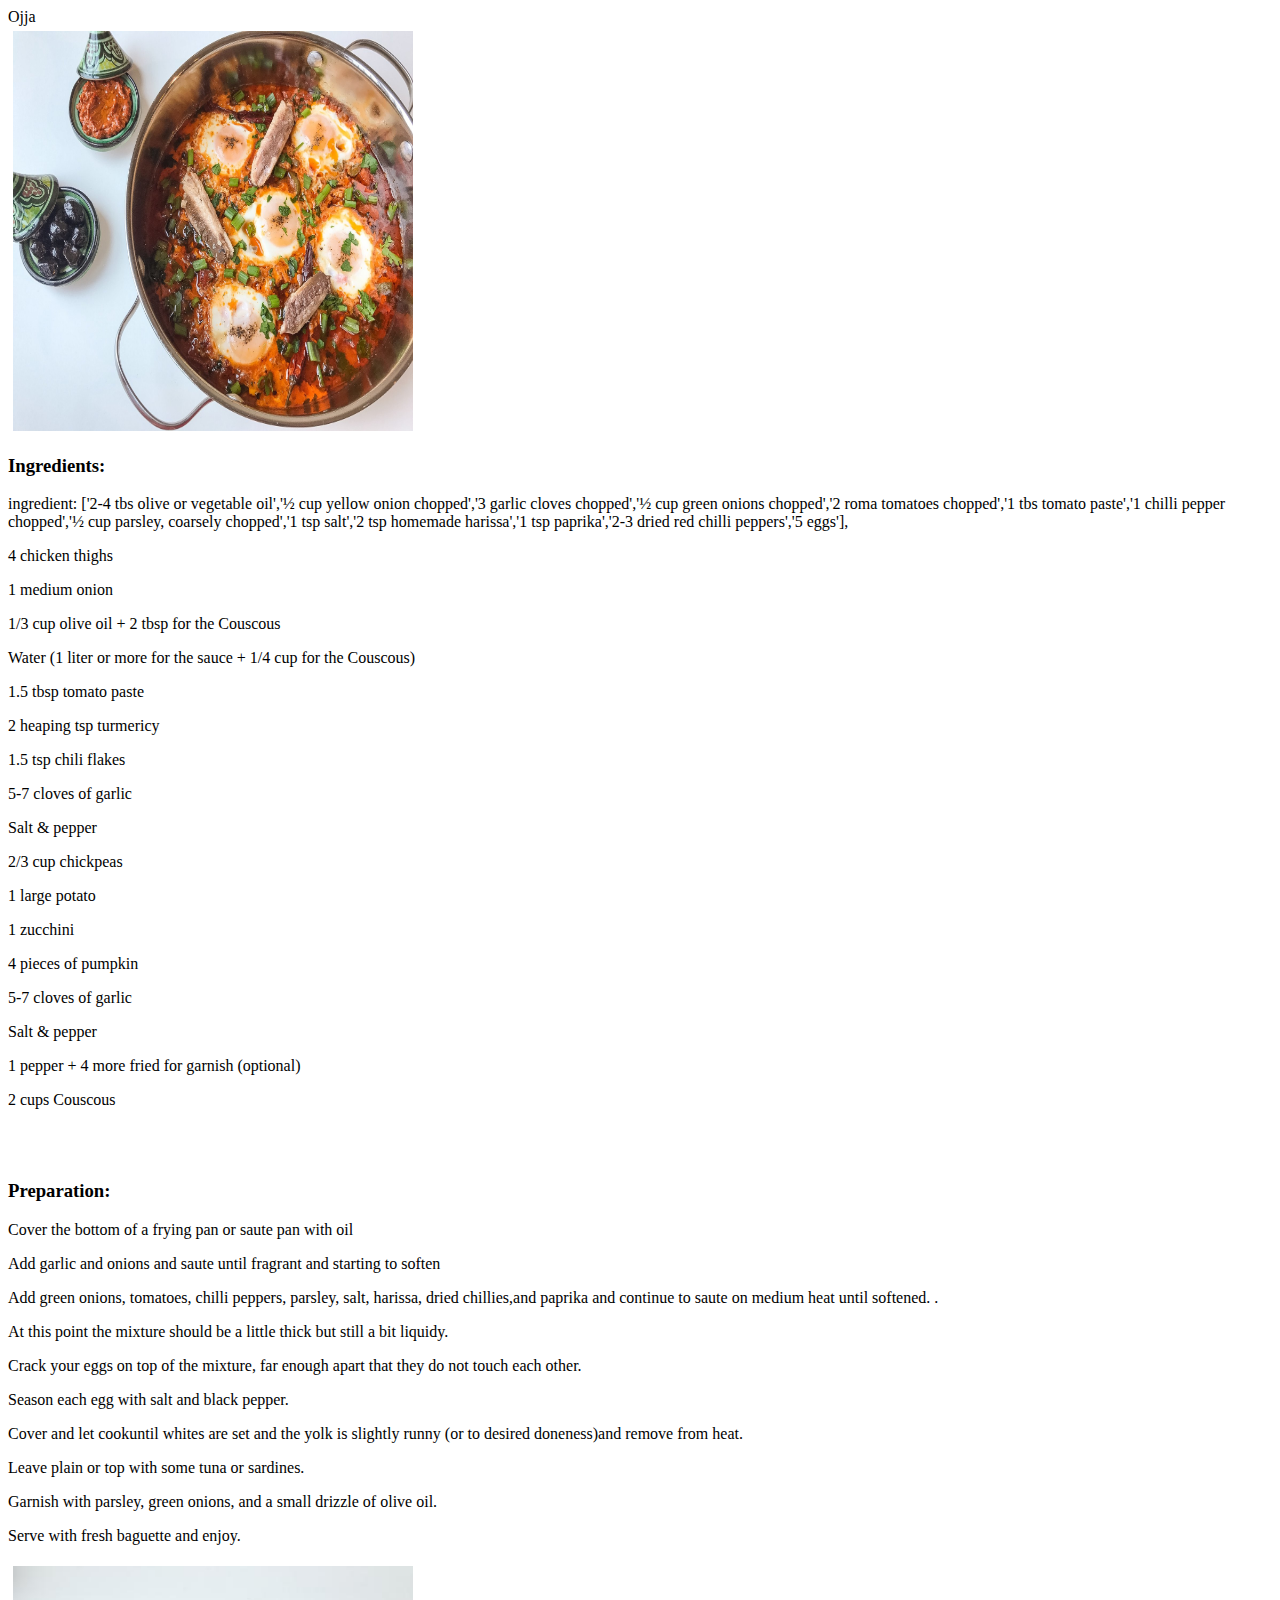
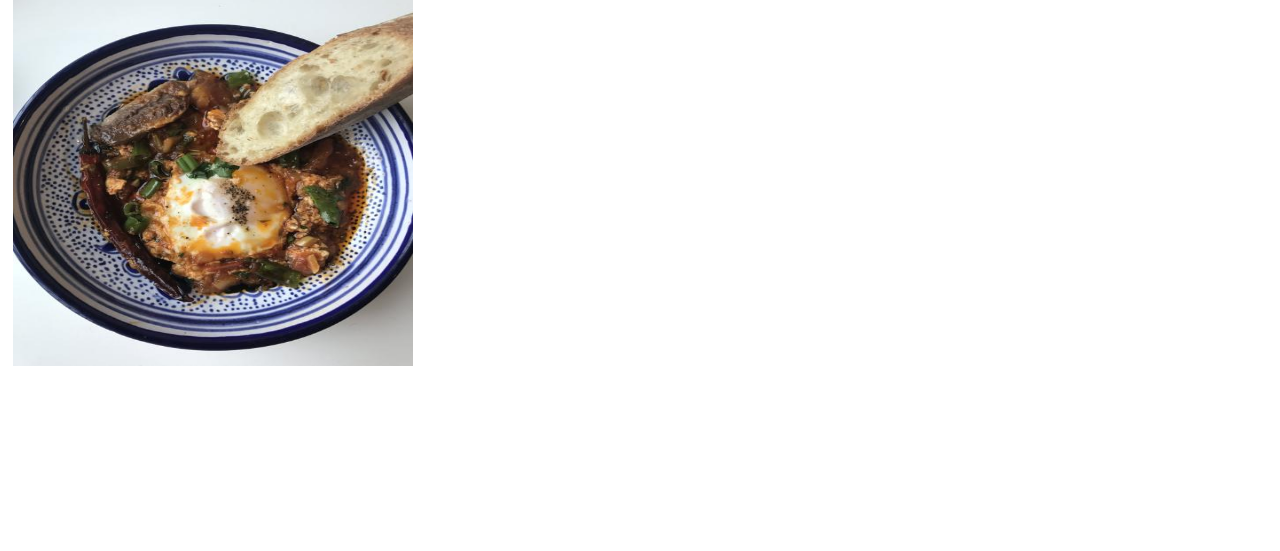
<file: OjjaHTML.html>
<!DOCTYPE html>
<html lang="en">
<head>
    <meta charset="UTF-8">
    <meta name="Rahma" content="Tunisian Food Recepies">
    <meta name="description" content="Tunisian Food Recepies in English with videos">
    <link rel="stylesheet" href="tounsi.css">

    <title>Ojja Space</title>
</head>
<body id="insideWindows">
    <div id="recipe-container">
        <div id="Recepie">Ojja</div>
        <img src="/photo/ojja2.jpeg" alt="ojja">
        <h3>Ingredients:</h3>
        ingredient: ['2-4 tbs olive or vegetable oil','½ cup yellow onion chopped','3 garlic cloves chopped','½ cup green onions chopped','2 roma tomatoes chopped','1 tbs tomato paste','1 chilli pepper chopped','½ cup parsley, coarsely chopped','1 tsp salt','2 tsp homemade harissa','1 tsp paprika','2-3 dried red chilli peppers','5 eggs'],

        <p>4 chicken thighs</p>
        <p>1 medium onion</p>
        <p>1/3 cup olive oil + 2 tbsp for the Couscous</p>
        <p>Water (1 liter or more for the sauce + 1/4 cup for the Couscous)</p>
        <p>1.5 tbsp tomato paste</p>
        <p>2 heaping tsp turmericy</p>
        <p>1.5 tsp chili flakes</p>
        <p>5-7 cloves of garlic</p>
        <p>Salt & pepper</p>
        <p>2/3 cup chickpeas</p>
        <p>1 large potato</p>
        <p>1 zucchini</p>
        <p>4 pieces of pumpkin</p>
        <p>5-7 cloves of garlic</p>
        <p>Salt & pepper</p>
        <p>1 pepper + 4 more fried for garnish (optional)</p>
        <p>2 cups Couscous</p>
           <br>
           <br>
        <h3>Preparation:</h3>
        <p>Cover the bottom of a frying pan or saute pan with oil</p>
        <p>Add garlic and onions and saute until fragrant and starting to soften</p>
        <p>Add green onions, tomatoes, chilli peppers, parsley, salt, harissa, dried chillies,and paprika and continue to saute on medium heat until softened. .</p>
        <p>At this point the mixture should be a little thick but still a bit liquidy.</p>
        <p>Crack your eggs on top of the mixture, far enough apart that they do not touch each other.</p>
        <p>Season each egg with salt and black pepper.</p>
        <p>Cover and let cookuntil whites are set and the yolk is slightly runny (or to desired doneness)and remove from heat.</p>
        <p>Leave plain or top with some tuna or sardines.</p>
        <p>Garnish with parsley, green onions, and a small drizzle of olive oil.</p>
        <p>Serve with fresh baguette and enjoy.</p>
        <img src="/photo/Ojja.jpeg" alt="ojja">
        <br>
        <video src="https://youtu.be/3uJITAtnzUw"></video>
        </div>

        </div>
    </div>
<script
src="https://code.jquery.com/jquery-3.7.1.js"
></script>
<script src="CuisineJS.js"></script>
</body>
</html>
</file>
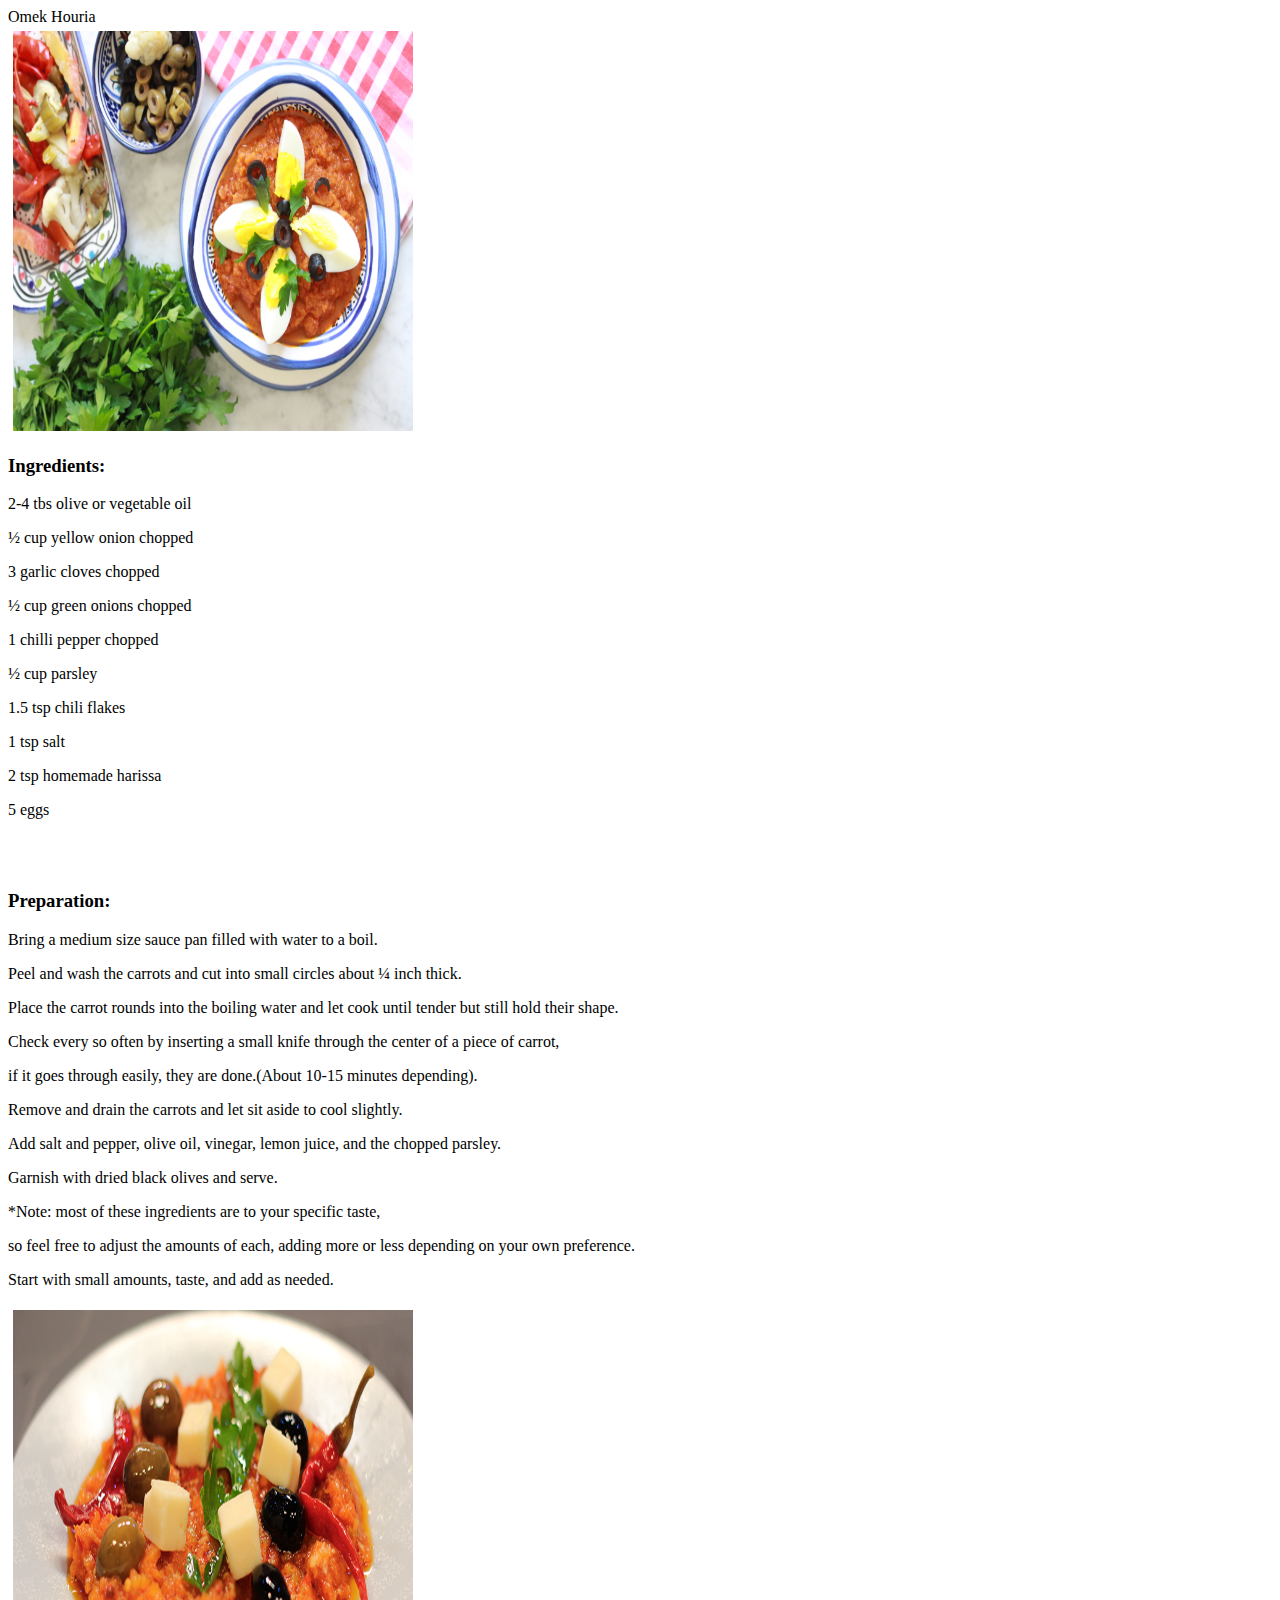
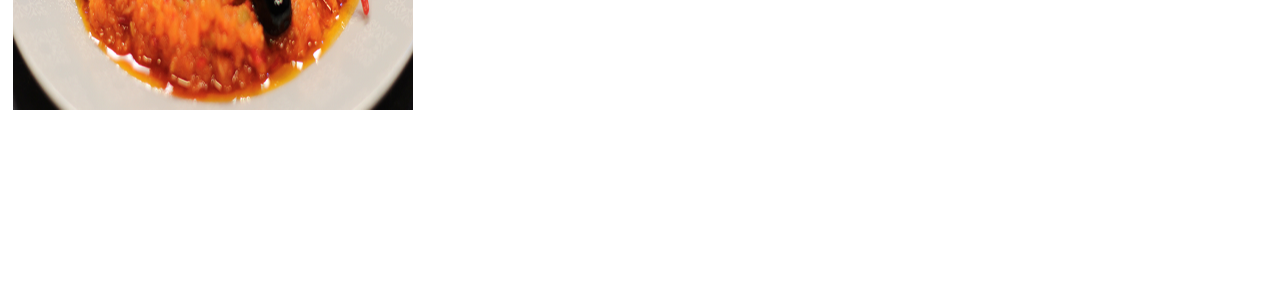
<file: OmekHouriaHTML_-.html>
<!DOCTYPE html>
<html lang="en">
<head>
    <meta charset="UTF-8">
    <meta name="Rahma" content="Tunisian Food Recepies">
    <meta name="description" content="Tunisian Food Recepies in English with videos">
    <link rel="stylesheet" href="tounsi.css">

    <title>Omek Houria Space</title>
</head>
<body id="insideWindows">
    <div id="recipe-container">
        <div id="Recepie">Omek Houria</div>
        <img src="/photo/omekHouria2.jpeg" alt="omekHouria">
        <h3>Ingredients:</h3>
        <p>2-4 tbs olive or vegetable oil</p>
        <p>½ cup yellow onion chopped</p>
        <p>3 garlic cloves chopped</p>
        <p>½ cup green onions chopped</p>
        <p>1 chilli pepper chopped</p>
        <p>½ cup parsley</p>
        <p>1.5 tsp chili flakes</p>
        <p>1 tsp salt</p>
        <p>2 tsp homemade harissa</p>
        <p>5 eggs</p>
           <br>
           <br>
        <h3>Preparation:</h3>
        <p>Bring a medium size sauce pan filled with water to a boil.</p>
        <p>Peel and wash the carrots and cut into small circles about ¼ inch thick.</p>
        <p>Place the carrot rounds into the boiling water and let cook until tender but still hold their shape.</p>
        <p>Check every so often by inserting a small knife through the center of a piece of carrot,</p>
        <p>if it goes through easily, they are done.(About 10-15 minutes depending).</p>
        <p>Remove and drain the carrots and let sit aside to cool slightly.</p>
        <p>Add salt and pepper, olive oil, vinegar, lemon juice, and the chopped parsley.</p>
        <p>Garnish with dried black olives and serve.</p>
        <p>*Note: most of these ingredients are to your specific taste, </p>
        <p>so feel free to adjust the amounts of each, adding more or less depending on your own preference.</p>
        <p>Start with small amounts, taste, and add as needed.</p>
        <img src="/photo/omekHouria1.png" alt="omekHouria">
        <br>
        <video src="https://youtu.be/sQ2aO7geQxU"></video>
        </div>

        </div>
    </div>
<script
src="https://code.jquery.com/jquery-3.7.1.js"
></script>
<script src="CuisineJS.js"></script>
</body>
</html>
</file>
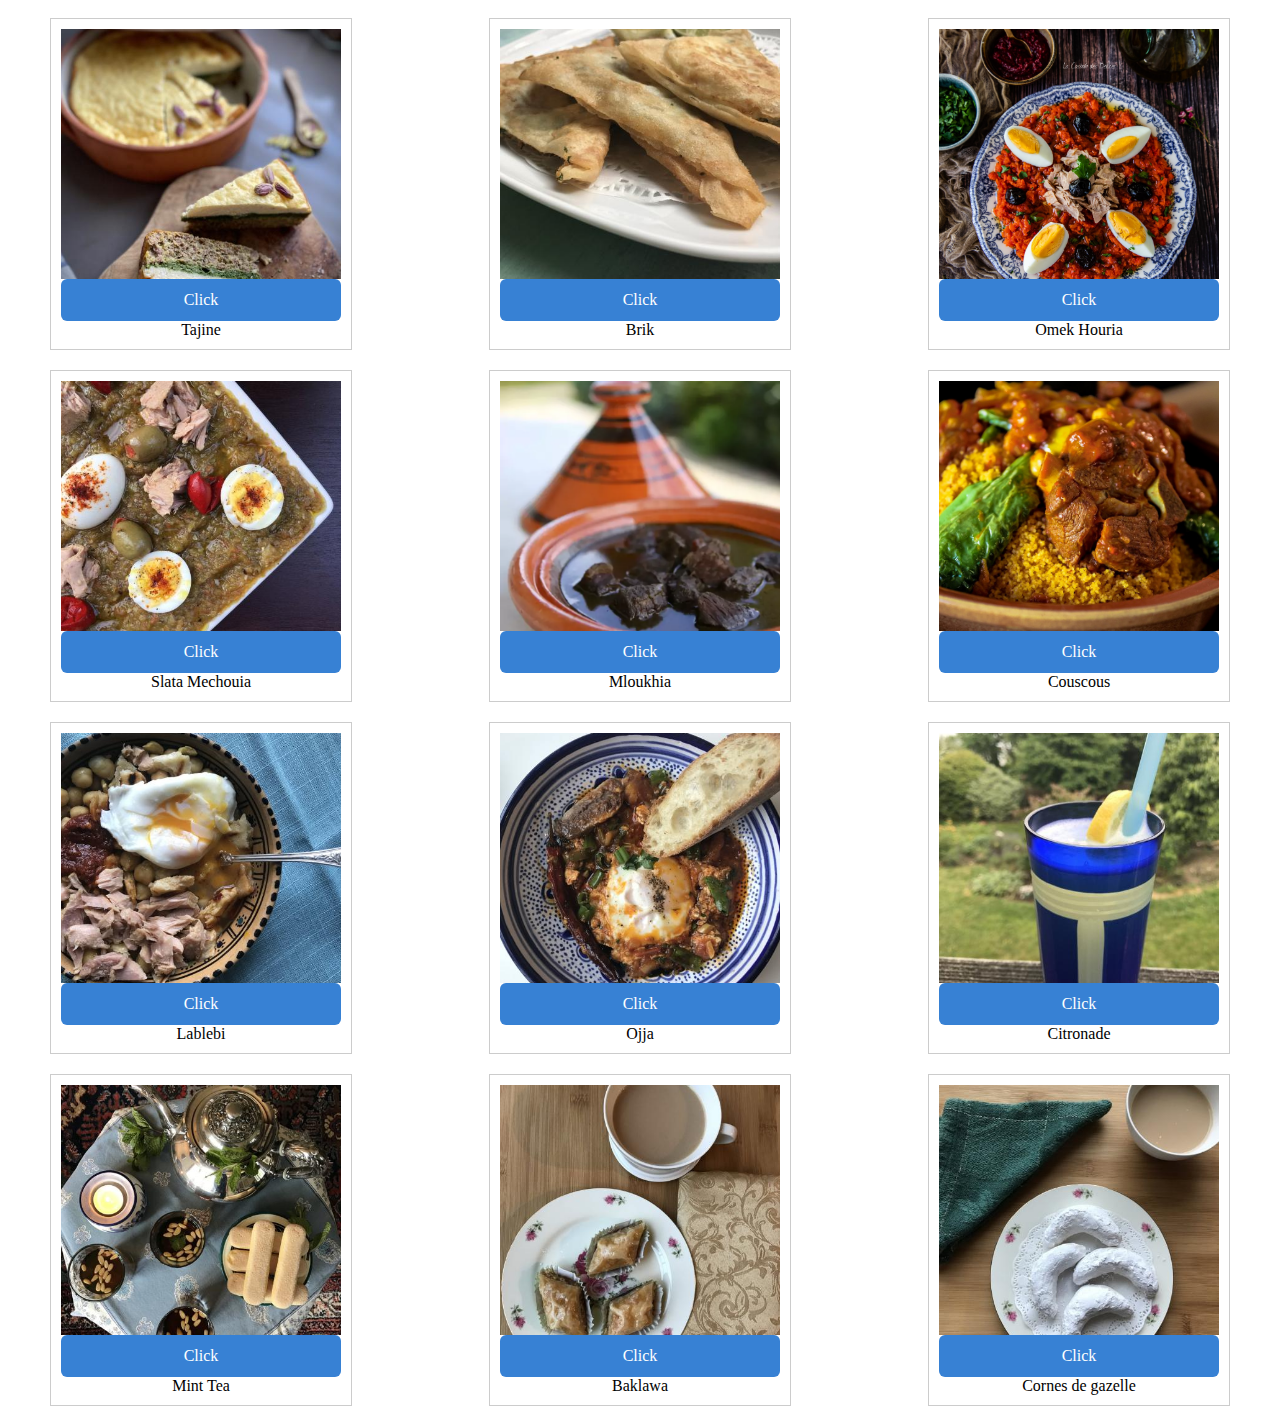
<file: RecepiesHTML.html>
<!DOCTYPE html>
<html lang="en">
<head>
  <meta charset="UTF-8">
  <!-- <meta http-equiv="refresh" content="3"> -->
  <meta name="Rahma" content="Recipe ">
  <meta name="description" content="tunisian food Recipe">
  <link rel="stylesheet" href="cuisineArt.css">

  <title>Bon Appétit Space</title>
</head>
<body id="insideWindows">

    <div class="container">

<div class="Recipe">
    <img src="/photo/tajine.jpeg" alt="tajine" class="img" >
    <a class="button" href="TajineHTML.html">Click</a>
    <div class="disc">Tajine</div>
    </div>

    <div class="Recipe">
 
    <img src="/photo/brik.jpeg" alt="brik" class="img" >
    <a class="button" href="BrikHTML.html">Click</a>
  <div class="disc">Brik</div>
</div>

<div class="Recipe">

    <img src="/photo/omekHouria3.jpeg" alt="omekHouria" class="img" > 
    <a class="button" href="OmekHouriaHTML_-.html">Click</a>
    <div class="desc">Omek Houria</div>
</div>

<div class="Recipe">

    <img src="/photo/slataMechouia.jpeg" alt="slataMechouia" class="img" >
    <a class="button" href="SlataMechouiaHTML.html">Click</a>
   
   <div class="desc">Slata Mechouia</div>
</div>

<div class="Recipe">

    <img src="/photo/mloukhia2.jpeg.png" alt="mloukhia" class="img" >
    <a class="button" href="MloukhiaHTML.html">Click</a>   
    <div class="des">Mloukhia</div>
</div>

<div class="Recipe">

    <img src="/photo/Couscous2.jpeg" alt="couscous" class="img" >
    <a class="button" href="CouscousHTML.html">Click</a>   
    <div class="desc">Couscous</div>
</div>

<div class="Recipe">

    <img src="/photo/Lablebi.jpeg" alt="lablebi" class="img" >
    <a class="button" href="LablebiHTML.html">Click</a>
    <div class="desc">Lablebi</div>
</div>

<div class="Recipe">
 
      <img src="/photo/Ojja.jpeg" alt="ojja" class="img" >
      <a class="button" href="OjjaHTML.html">Click</a>

      <div class="desc">Ojja</div>
</div>

<div class="Recipe">

    <img src="/photo/citronade.jpeg" alt="citronade" class="img" >
    <a class="button" href="CitronadeHTML.html">Click</a>
    <div class="desc">Citronade</div>
</div>


<div class="Recipe">
    <img src="/photo/mintTea.jpeg" alt="citronade" class="img" >
    <a class="button" href="MintTeaHTML.html">Click</a>
    <div class="desc">Mint Tea</div>
</div>

<div class="Recipe">

    <img src="/photo/baklawa.jpeg" alt="baklawa" class="img" >
    <a class="button" href="BaklawaHTML.html">Click</a>  
    <div class="desc">Baklawa</div>
</div>

<div class="Recipe">

    <img src="/photo/cornesGazelle.jpeg" alt="cornesGazelle" class="img" >
    <a class="button" href="CornesGazelleHTML.html">Click</a>
    <div class="desc">Cornes de gazelle</div>
</div>
    
</div>
<script
src="https://code.jquery.com/jquery-3.7.1.js"
></script>
<script src="CuisineJS.js"></script>
</body>
</html>
</file>
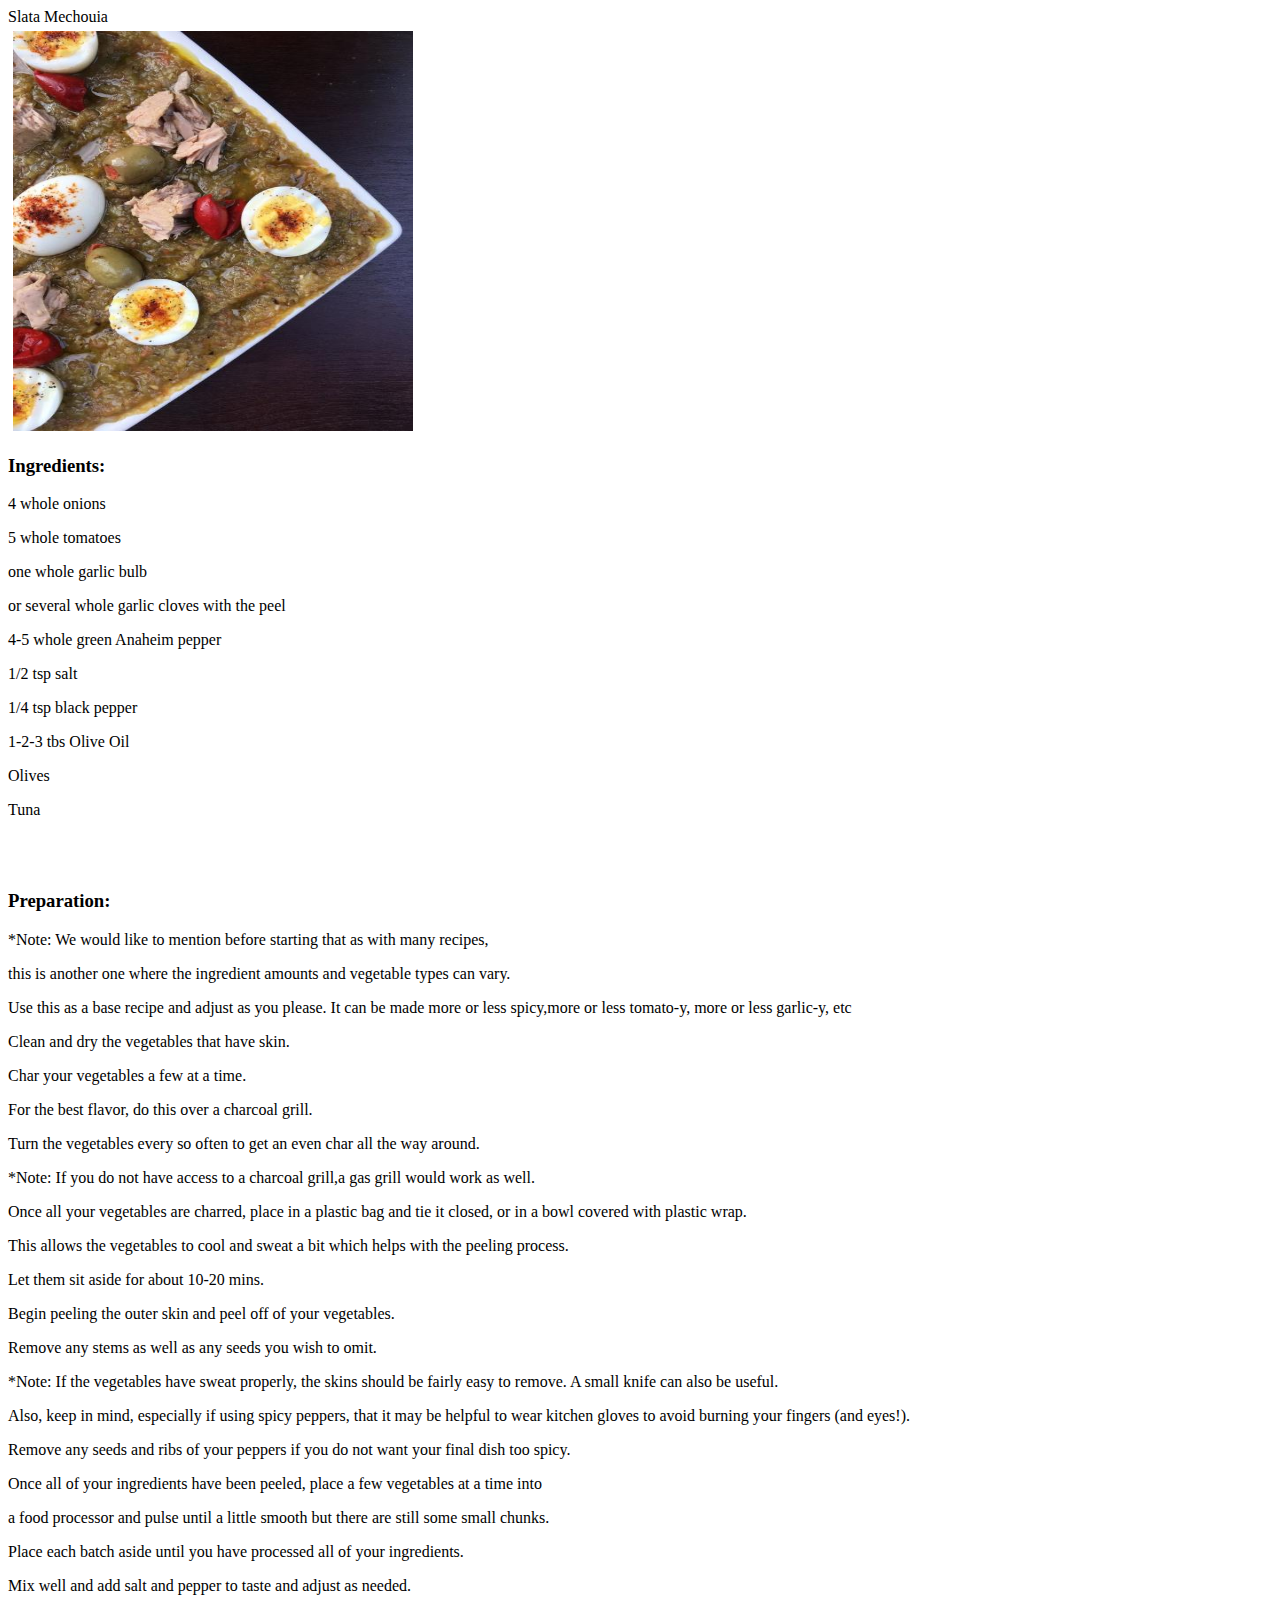
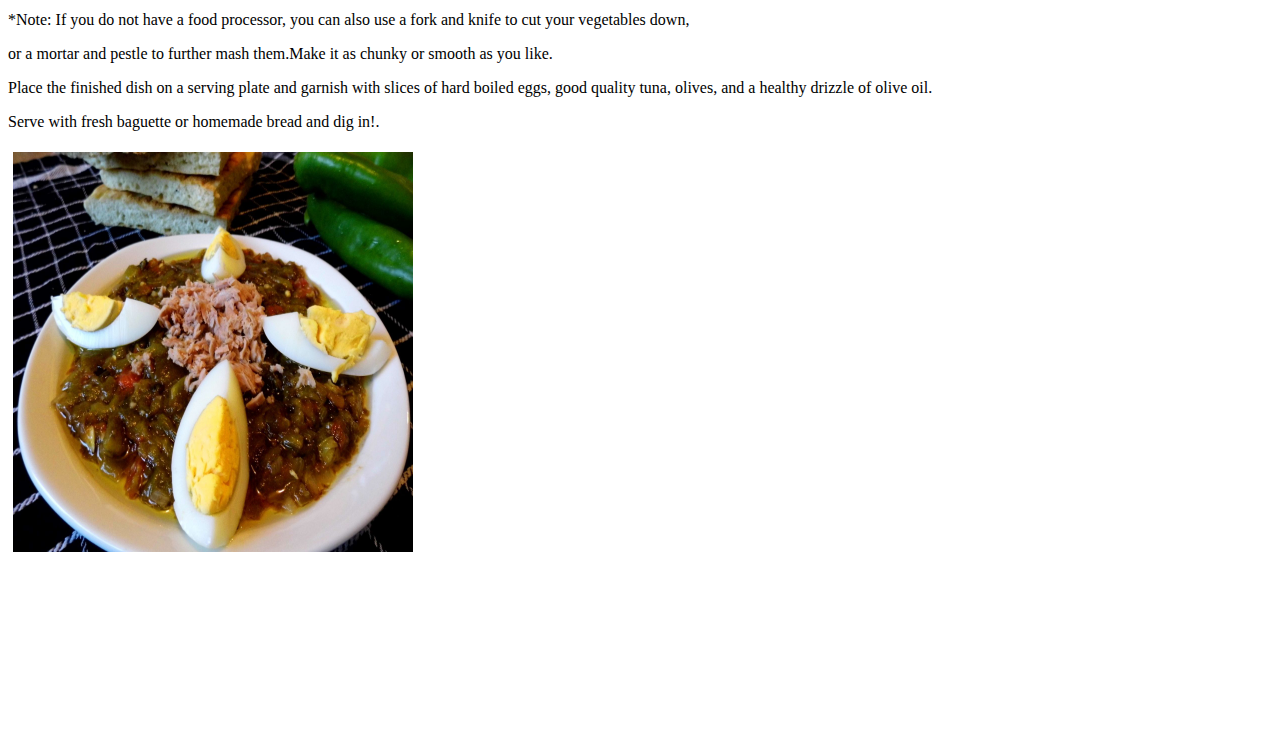
<file: SlataMechouiaHTML.html>
<!DOCTYPE html>
<html lang="en">
<head>
    <meta charset="UTF-8">
    <meta name="Rahma" content="Tunisian Food Recepies">
    <meta name="description" content="Tunisian Food Recepies in English with videos">
    <link rel="stylesheet" href="tounsi.css">

    <title>Slata Mechouia Space</title>
</head>
<body id="insideWindows">
    <div id="recipe-container">
        <div id="Recepie">Slata Mechouia</div>
        <img src="/photo/slataMechouia.jpeg" alt="slataMechouia">
        <h3>Ingredients:</h3>
        <p>4 whole onions</p>
        <p>5 whole tomatoes</p>
        <p>one whole garlic bulb</p>
        <p>or several whole garlic cloves with the peel</p>
        <p>4-5 whole green Anaheim pepper</p>
        <p>1/2 tsp salt</p>
        <p>1/4 tsp black pepper</p>
        <p>1-2-3 tbs Olive Oil</p>
        <p>Olives</p>
        <p>Tuna</p>
           <br>
           <br>
        <h3>Preparation:</h3>
        <p>*Note: We would like to mention before starting that as with many recipes,</p>
        <p>this is another one where the ingredient amounts and vegetable types can vary.</p>
        <p>Use this as a base recipe and adjust as you please. It can be made more or less spicy,more or less tomato-y, more or less garlic-y, etc</p>
        <p>Clean and dry the vegetables that have skin.</p>
        <p>Char your vegetables a few at a time.</p>
        <p>For the best flavor, do this over a charcoal grill.</p>
        <p>Turn the vegetables every so often to get an even char all the way around.</p>
        <p>*Note: If you do not have access to a charcoal grill,a gas grill would work as well.</p>
        <p>Once all your vegetables are charred, place in a plastic bag and tie it closed, or in a bowl covered with plastic wrap.</p>
        <p>This allows the vegetables to cool and sweat a bit which helps with the peeling process.</p>
        <p>Let them sit aside for about 10-20 mins.</p>
        <p>Begin peeling the outer skin and peel off of your vegetables.</p>
        <p>Remove any stems as well as any seeds you wish to omit.</p>
        <p>*Note: If the vegetables have sweat properly, the skins should be fairly easy to remove. A small knife can also be useful.</p>
        <p>Also, keep in mind, especially if using spicy peppers, that it may be helpful to wear kitchen gloves to avoid burning your fingers (and eyes!).</p>
        <p>Remove any seeds and ribs of your peppers if you do not want your final dish too spicy.</p>
        <p>Once all of your ingredients have been peeled, place a few vegetables at a time into</p>
        <p>a food processor and pulse until a little smooth but there are still some small chunks.</p>
        <p>Place each batch aside until you have processed all of your ingredients.</p>
        <p> Mix well and add salt and pepper to taste and adjust as needed.</p>
        <p>*Note: If you do not have a food processor, you can also use a fork and knife to cut your vegetables down,</p>
        <p>or a mortar and pestle to further mash them.Make it as chunky or smooth as you like.</p>
        <p>Place the finished dish on a serving plate and garnish with slices of hard boiled eggs, good quality tuna, olives, and a healthy drizzle of olive oil.</p>
        <p>Serve with fresh baguette or homemade bread and dig in!.</p>

        <img src="/photo/slataMechouia3.jpeg" alt="slataMechouia">
        <br>
        <video src="https://youtu.be/nfxvigX_W20"></video>
        </div>

        </div>
    </div>
<script
src="https://code.jquery.com/jquery-3.7.1.js"
></script>
<script src="CuisineJS.js"></script>
</body>
</html>
</file>
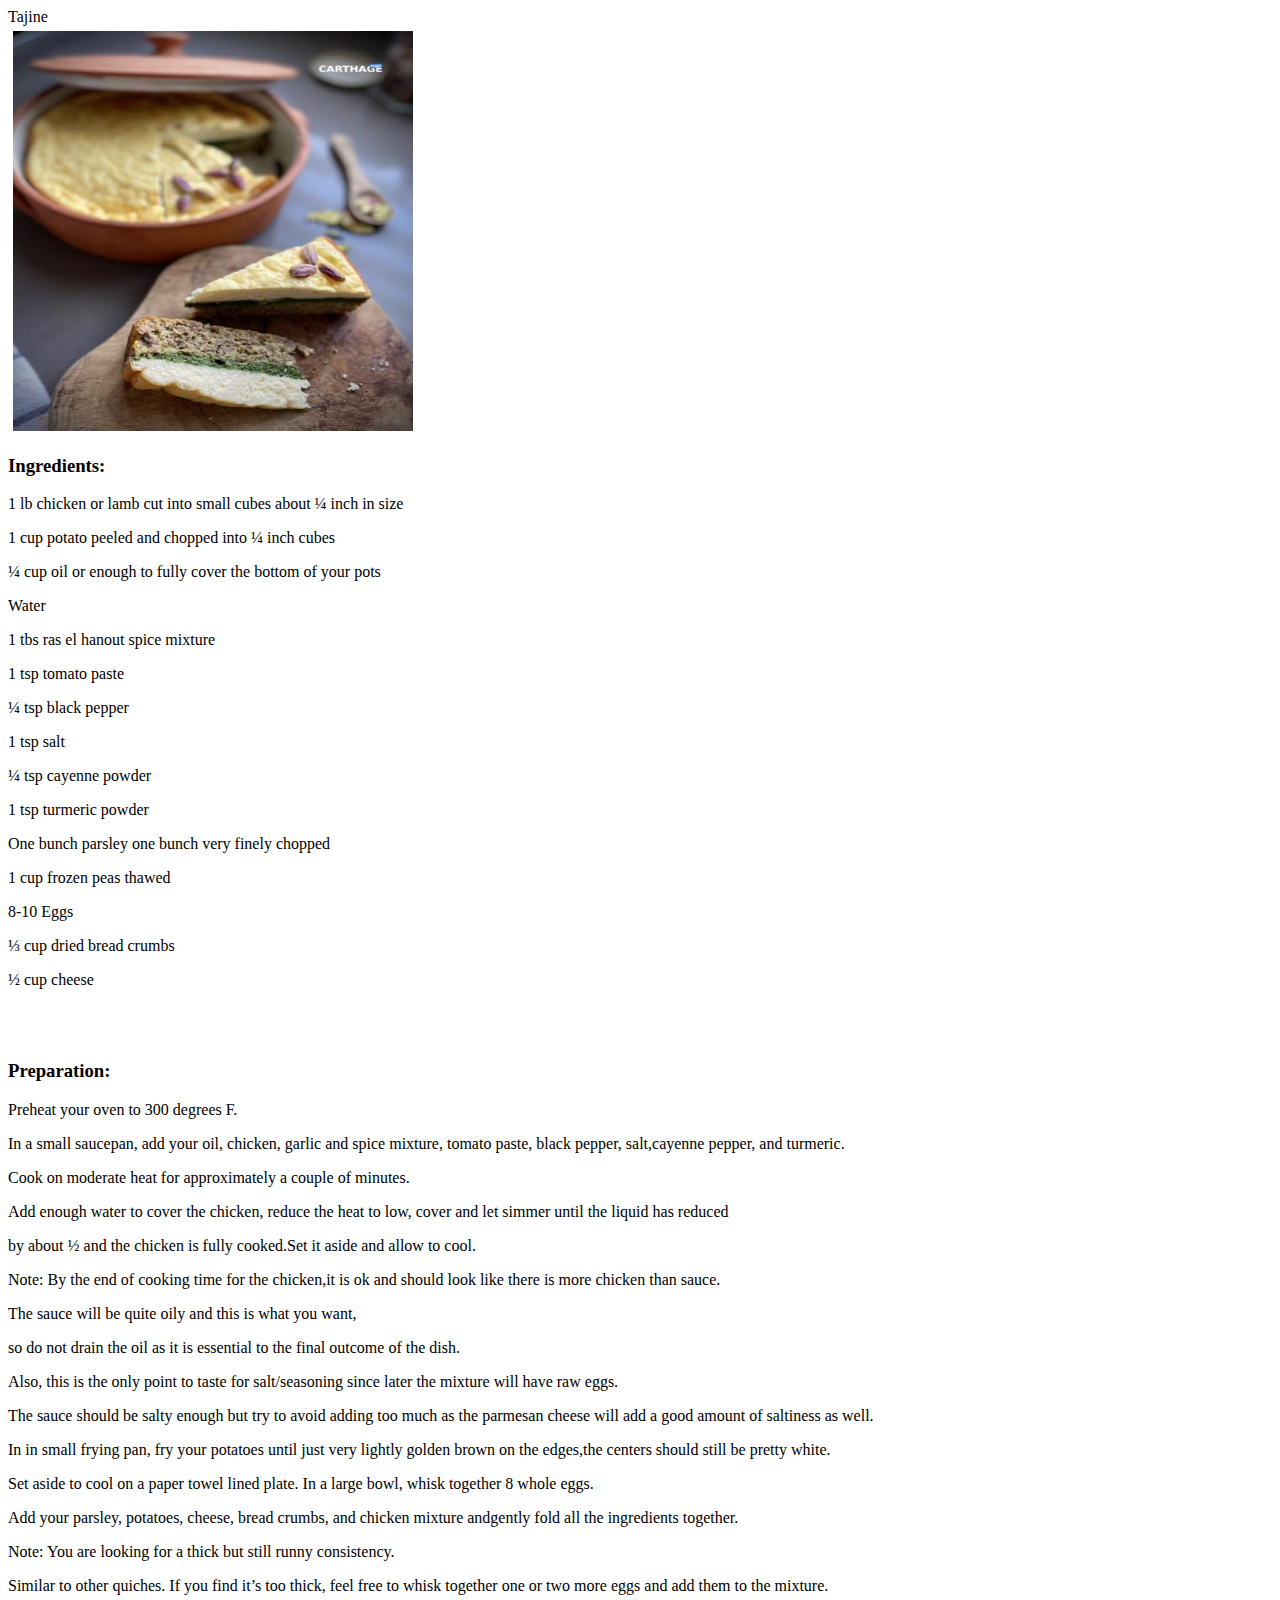
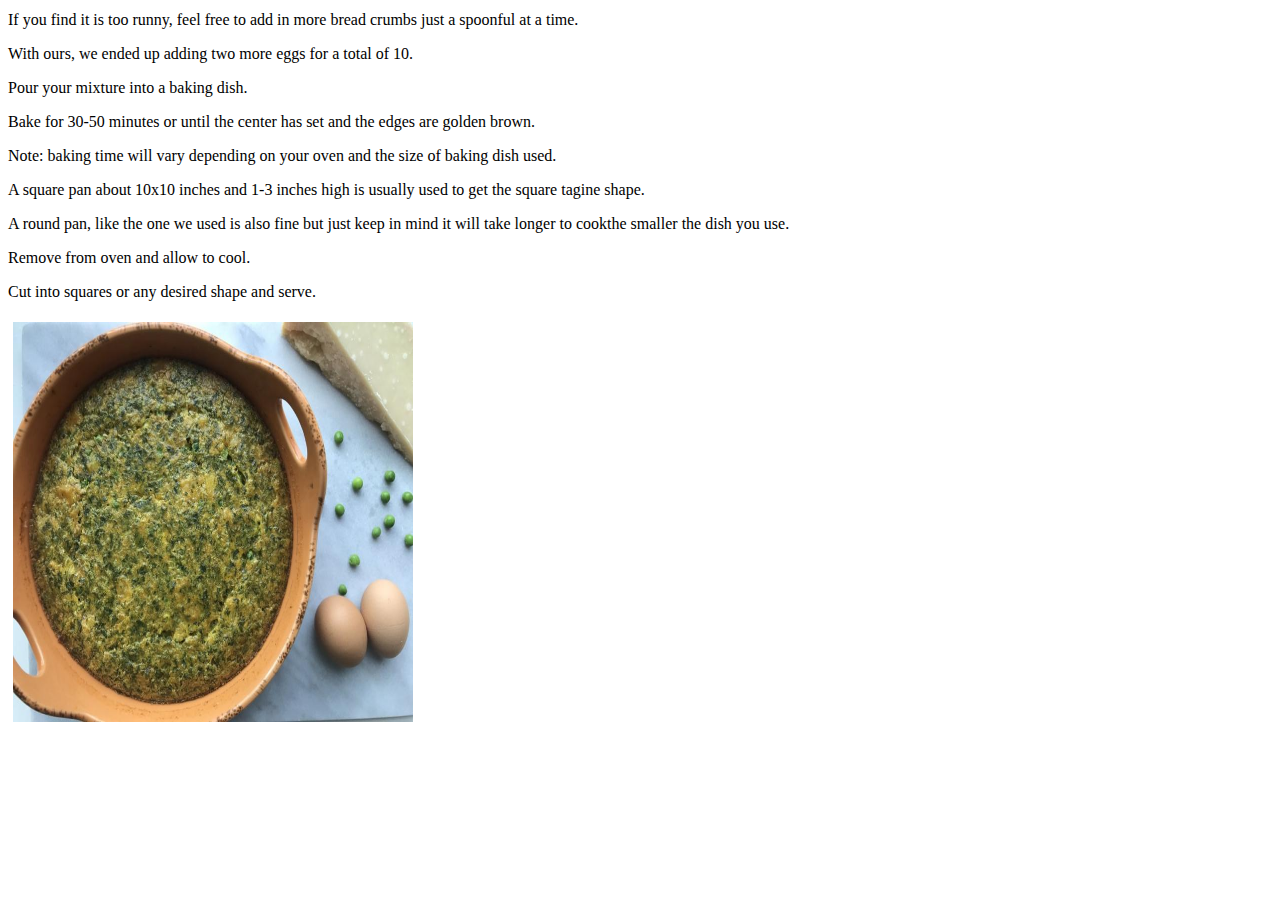
<file: TajineHTML.html>
<!DOCTYPE html>
<html lang="en">
<head>
    <meta charset="UTF-8">
    <meta name="Rahma" content="Tunisian Food Recepies">
    <meta name="description" content="Tunisian Food Recepies in English with videos">
    <link rel="stylesheet" href="tounsi.css">

    <title>Tajine Space</title>
</head>
<body id="insideWindows">
    <div id="recipe-container">
        <div id="Recepie">Tajine</div>
        <img src="/photo/tajine.jpeg" alt="tajine">
        <h3>Ingredients:</h3>
        <p>1 lb chicken or lamb cut into small cubes about ¼ inch in size</p>
        <p>1 cup potato peeled and chopped into ¼ inch cubes</p>
        <p>¼ cup oil or enough to fully cover the bottom of your pots</p>
        <p>Water</p>
        <p>1 tbs ras el hanout spice mixture</p>
        <p>1 tsp tomato paste</p>
        <p>¼ tsp black pepper</p>
        <p>1 tsp salt</p>
        <p>¼ tsp cayenne powder</p>
        <p>1 tsp turmeric powder</p>
        <p>One bunch parsley one bunch very finely chopped</p>
        <p>1 cup frozen peas thawed</p>
        <p>8-10 Eggs</p>
        <p>⅓ cup dried bread crumbs</p>
        <p>½ cup cheese</p>
           <br>
           <br>
        <h3>Preparation:</h3>
        <p>Preheat your oven to 300 degrees F.</p>
        <p>In a small saucepan, add your oil, chicken, garlic and spice mixture, tomato paste, black pepper, salt,cayenne pepper, and turmeric.</p>
        <p>Cook on moderate heat for approximately a couple of minutes.</p>
        <p>Add enough water to cover the chicken, reduce the heat to low, cover and let simmer until the liquid has reduced </p>
        <p>by about ½ and the chicken is fully cooked.Set it aside and allow to cool.</p>
        <p>Note: By the end of cooking time for the chicken,it is ok and should look like there is more chicken than sauce.</p>
        <p>The sauce will be quite oily and this is what you want,</p>
        <p>so do not drain the oil as it is essential to the final outcome of the dish.</p>
        <p>Also, this is the only point to taste for salt/seasoning since later the mixture will have raw eggs.</p>
        <p>The sauce should be salty enough but try to avoid adding too much as the parmesan cheese will add a good amount of saltiness as well.</p>
        <p>In in small frying pan, fry your potatoes until just very lightly golden brown on the edges,the centers should still be pretty white.</p>
        <p>Set aside to cool on a paper towel lined plate. In a large bowl, whisk together 8 whole eggs.</p>
        <p>Add your parsley, potatoes, cheese, bread crumbs, and chicken mixture andgently fold all the ingredients together.</p>
        <p>Note: You are looking for a thick but still runny consistency.</p>
        <p>Similar to other quiches. If you find it’s too thick, feel free to whisk together one or two more eggs and add them to the mixture.</p>
        <p>If you find it is too runny, feel free to add in more bread crumbs just a spoonful at a time.</p>
        <p>With ours, we ended up adding two more eggs for a total of 10.</p>
        <p>Pour your mixture into a baking dish.</p>
        <p>Bake for 30-50 minutes or until the center has set and the edges are golden brown.</p>
        <p>Note: baking time will vary depending on your oven and the size of baking dish used.</p>
        <p>A square pan about 10x10 inches and 1-3 inches high is usually used to get the square tagine shape.</p>
        <p>A round pan, like the one we used is also fine but just keep in mind it will take longer to cookthe smaller the dish you use.</p>
        <p>Remove from oven and allow to cool.</p>
        <p>Cut into squares or any desired shape and serve.</p>
        <img src="/photo/tajine2.jpeg" alt="tajine">
        <br>
        <video src="https://youtu.be/ZK3oGudPg88"></video>
        </div>

        </div>
    </div>
<script
src="https://code.jquery.com/jquery-3.7.1.js"
></script>
<script src="CuisineJS.js"></script>
</body>
</html>
</file>
<file: style.css>
*{
  margin: 0;
  padding: 0;
  box-sizing: border-box;
  font-family: 'Poppins', sans-serif;
}
body{

  
  /* background: #009579; */
  background-image: url(/img/chokri.jpg);
}
.container{
  position: absolute;
  top: 50%;
  left: 50%;
  transform: translate(-50%,-50%);
  max-width: 430px;
  width: 100%;
  background: #fff;
  border-radius: 7px;
  box-shadow: 0 5px 10px rgba(0,0,0,0.3);
}
.container .registration{
  display: none;
}
#check:checked ~ .registration{
  display: block;
}
#check:checked ~ .login{
  display: none;
}
#check{
  display: none;
}
.container .form{
  padding: 2rem;
}
.form header{
  font-size: 2rem;
  font-weight: 500;
  text-align: center;
  margin-bottom: 1.5rem;
}
 .form input{
   height: 60px;
   width: 100%;
   padding: 0 15px;
   font-size: 17px;
   margin-bottom: 1.3rem;
   border: 1px solid #ddd;
   border-radius: 6px;
   outline: none;
 }
 .form input:focus{
   box-shadow: 0 1px 0 rgba(0,0,0,0.2);
 }
.form a{
  font-size: 16px;
  color: #009579;
  text-decoration: none;
}
.form a:hover{
  text-decoration: underline;
}
.form input.button{
  color: #fff;
  background: #0615be;
  font-size: 1.2rem;
  font-weight: 500;
  letter-spacing: 1px;
  margin-top: 1.7rem;
  cursor: pointer;
  transition: 0.4s;
}
.form input.button:hover{
  background: #110895;
}
.signup{
  font-size: 17px;
  text-align: center;
}
.signup label{
  color: #009579;
  cursor: pointer;
}
.signup label:hover{
  text-decoration: underline;
}
</file>
<file: tounsi.css>
img {
    flex: 30%;
    padding: 5px;
    width:  400px;
    height: 400px;
    display: flex;
  }
</file>
<file: cuisineArt.css>
.container {
  display: flex;
  flex-wrap: wrap;
  justify-content: space-between;
  max-width: 1200px;
  margin: auto;

 
}

.Recipe {
  width: calc(25% - 20px);
  margin: 10px;
  padding: 10px;
  border: 1px solid #ccc;
  text-align: center;
  display: flex;
  flex-direction: column;
}




.Recipe img {
  max-width: 100%;
  height: auto;
  width: 100%;
  max-height: 250px;
  object-fit: cover;
}

.button {
    display: inline-block;
    padding: 10px 20px;
    text-align: center;
    text-decoration: none;
    color: #ffffff;
    background-color: #3781d4;
    border-radius: 6px;
    outline: none;
    transition: 0.3s;
    border: 2px solid transparent;
  }
  .button:hover,
  .button:focus {
    background-color: #c2c7c7;
    border-color: #13296e;
  }
</file>
